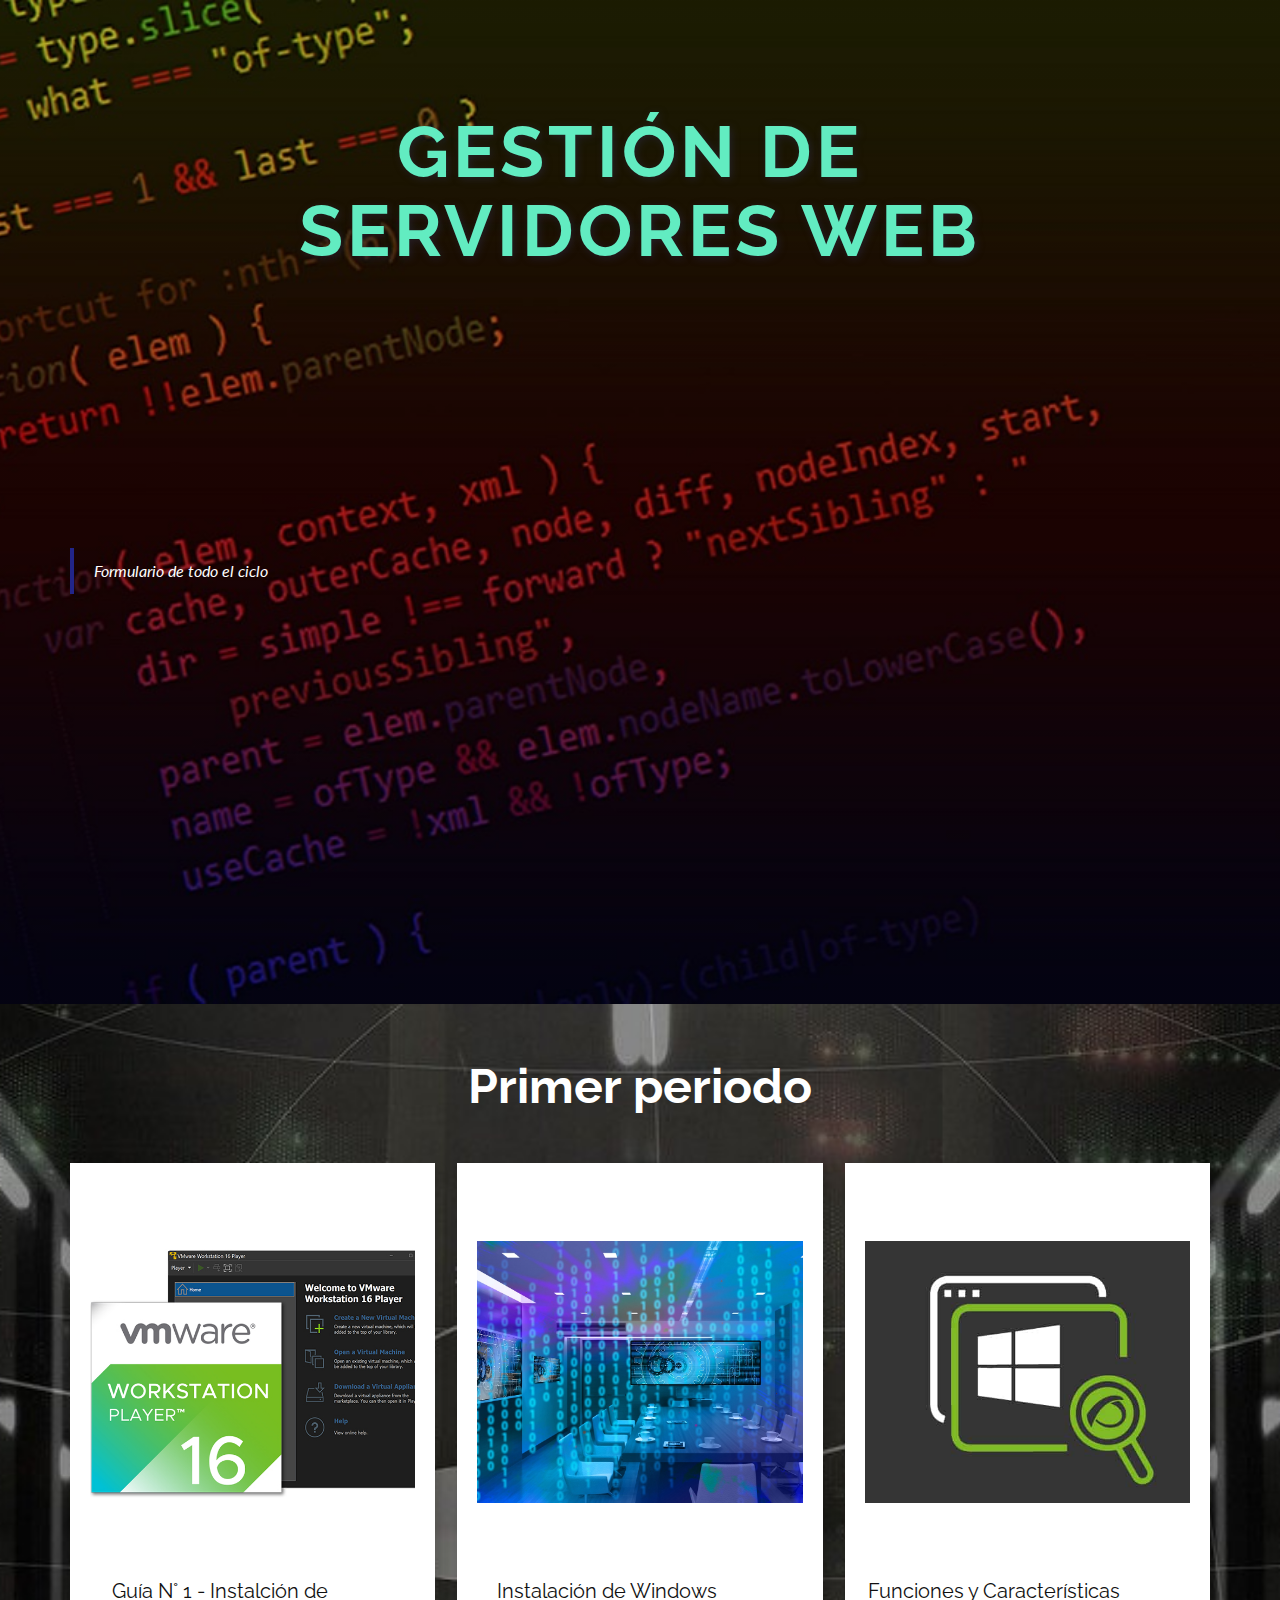
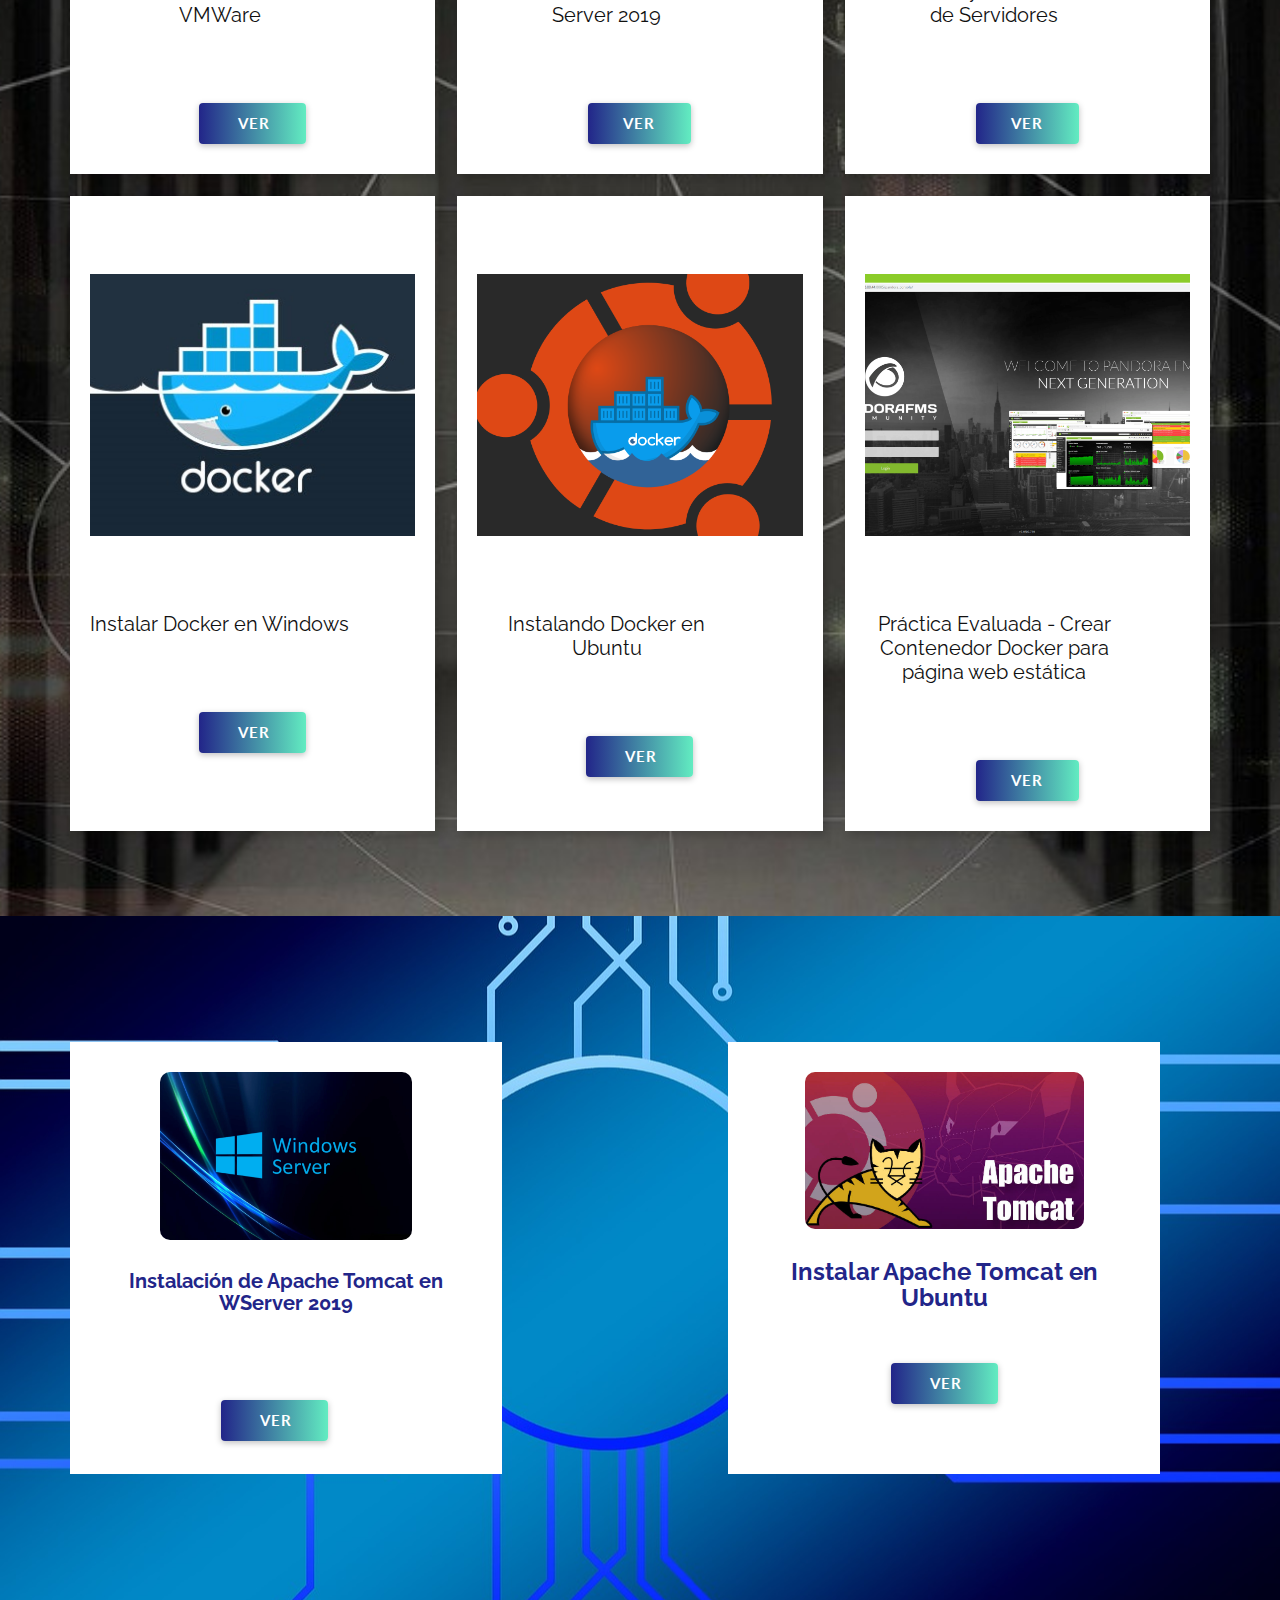
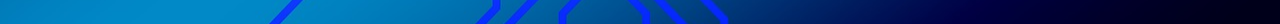
<file: portafolio - copia/index.html>
<!DOCTYPE html>
<html style="font-size: 16px;" lang="es"><head>
    <meta name="viewport" content="width=device-width, initial-scale=1.0">
    <meta charset="utf-8">
    <meta name="keywords" content="​digital agency, ​Crafting Effective UI/UX Design, Prototype a digital product idea, Our Features &amp;amp; Services., ​We Create Websites, ​We Create Digital, Web Design Trends, We build usable&nbsp;products., About Us">
    <meta name="description" content="">
    <title>Gestión de servidores web</title>
    <link rel="stylesheet" href="nicepage.css" media="screen">
<link rel="stylesheet" href="Gestión-de-servidores-web.css" media="screen">
    <script class="u-script" type="text/javascript" src="jquery.js" defer=""></script>
    <script class="u-script" type="text/javascript" src="nicepage.js" defer=""></script>
    <meta name="generator" content="Nicepage 4.19.3, nicepage.com">
    <link id="u-theme-google-font" rel="stylesheet" href="https://fonts.googleapis.com/css?family=Raleway:100,100i,200,200i,300,300i,400,400i,500,500i,600,600i,700,700i,800,800i,900,900i|Lato:100,100i,300,300i,400,400i,700,700i,900,900i">
    <link id="u-page-google-font" rel="stylesheet" href="https://fonts.googleapis.com/css?family=Raleway:100,100i,200,200i,300,300i,400,400i,500,500i,600,600i,700,700i,800,800i,900,900i|Raleway:100,100i,200,200i,300,300i,400,400i,500,500i,600,600i,700,700i,800,800i,900,900i">
    
    
    
    
    <script type="application/ld+json">{
		"@context": "http://schema.org",
		"@type": "Organization",
		"name": "miwebDocker"
}</script>
    <meta name="theme-color" content="#222589">
    <meta property="og:title" content="Gestión de servidores web">
    <meta property="og:type" content="website">
  </head>
  <body data-home-page="Gestión-de-servidores-web.html" data-home-page-title="Gestión de servidores web" class="u-body u-xl-mode" data-lang="es">
    <section class="u-align-center u-clearfix u-image u-shading u-section-1" id="carousel_27bf" data-image-width="1280" data-image-height="683">
      <div class="u-clearfix u-sheet u-sheet-1">
        <h1 class="u-text u-text-palette-4-base u-text-1">Gestión de&nbsp;<br>servidores web
        </h1>
        <blockquote class="u-text u-text-default u-text-2">Formulario de todo el ciclo<br>
        </blockquote>
      </div>
    </section>
    <section class="u-align-center u-clearfix u-gradient u-image u-section-2" id="carousel_66af" data-image-width="1280" data-image-height="720">
      <h2 class="u-text u-text-body-alt-color u-text-1">Primer periodo<br>
      </h2><!--blog--><!--blog_options_json--><!--{"type":"Recent","source":"","tags":"","count":""}--><!--/blog_options_json-->
      <div class="u-blog u-blog-1">
        <div class="u-repeater u-repeater-1"><!--blog_post-->
          <div class="u-align-center u-blog-post u-container-style u-repeater-item u-video-cover u-white u-repeater-item-1">
            <div class="u-container-layout u-similar-container u-container-layout-1">
              <a class="u-post-header-link" href="blog/enviar-5.html"><!--blog_post_image-->
                <img alt="" class="u-blog-control u-expanded-width u-image u-image-default u-image-1" src="images/tn-vmware-workstation-player-16.jpg" data-image-width="965" data-image-height="483"><!--/blog_post_image-->
              </a>
              <h4 class="u-text u-text-2"> Guía N° 1 - Instalción de VMWare</h4>
              <a href="https://drive.google.com/file/d/1WSTVq0B3O6v-ojDMlgG0JvDici_lLurL/view?usp=sharing" class="u-btn u-btn-round u-button-style u-gradient u-none u-radius-4 u-text-body-alt-color u-btn-1" target="_blank"> &nbsp;ver<br>
              </a>
            </div>
          </div><!--/blog_post--><!--blog_post-->
          <div class="u-align-center u-blog-post u-container-style u-repeater-item u-video-cover u-white u-repeater-item-2">
            <div class="u-container-layout u-similar-container u-container-layout-2">
              <a class="u-post-header-link" href="blog/enviar-4.html"><!--blog_post_image-->
                <img alt="" class="u-blog-control u-expanded-width u-image u-image-default u-image-2" src="images/0a54e62975120185c4b078c3c2307ecfa8a504a8a59b4addfc13bd8ba78fc77b7c277224813dd59c9f85623feebb9830046f086a47a2a2090d763c_1280.jpg" data-image-width="1280" data-image-height="853"><!--/blog_post_image-->
              </a>
              <h4 class="u-text u-text-3"> Instalación de Windows Server 2019</h4>
              <a href="https://drive.google.com/file/d/1Z4TWUDIgz4c__Gb5mf6Sw6ogHrtfqLYT/view?usp=sharing" class="u-btn u-btn-round u-button-style u-gradient u-none u-radius-4 u-text-body-alt-color u-btn-2" target="_blank">ver</a>
            </div>
          </div><!--/blog_post--><!--blog_post-->
          <div class="u-align-center u-blog-post u-container-style u-repeater-item u-video-cover u-white u-repeater-item-3">
            <div class="u-container-layout u-similar-container u-container-layout-3">
              <a class="u-post-header-link" href="blog/enviar-3.html"><!--blog_post_image-->
                <img alt="" class="u-blog-control u-expanded-width u-image u-image-default u-image-3" src="images/monitorizacion-de-windows-server-featured.jpg" data-image-width="750" data-image-height="409"><!--/blog_post_image-->
              </a>
              <h4 class="u-text u-text-4"> Funciones y Características de Servidores</h4>
              <a href="https://drive.google.com/file/d/1YWCViZ-dp2WslkIFtwKSH84XNqTZ8jtb/view?usp=sharing" class="u-btn u-btn-round u-button-style u-gradient u-none u-radius-4 u-text-body-alt-color u-btn-3" target="_blank">ver</a>
            </div>
          </div><!--/blog_post--><!--blog_post-->
          <div class="u-align-center u-blog-post u-container-style u-repeater-item u-video-cover u-white u-repeater-item-3">
            <div class="u-container-layout u-similar-container u-container-layout-3">
              <a class="u-post-header-link" href="blog/enviar-2.html"><!--blog_post_image-->
                <img alt="" class="u-blog-control u-expanded-width u-image u-image-default u-image-3" src="images/Docker.jpg" data-image-width="430" data-image-height="265"><!--/blog_post_image-->
              </a>
              <h4 class="u-text u-text-5"> Instalar Docker en Windows</h4>
              <a href="https://drive.google.com/drive/folders/17w0bPOU__iylQlf0Iewzo7t1RxJf2Q3t?usp=sharing" class="u-btn u-btn-round u-button-style u-gradient u-none u-radius-4 u-text-body-alt-color u-btn-4" target="_blank"> &nbsp;ver</a>
            </div>
          </div><!--/blog_post--><!--blog_post-->
          <div class="u-align-center u-blog-post u-container-style u-repeater-item u-video-cover u-white u-repeater-item-3">
            <div class="u-container-layout u-similar-container u-container-layout-3">
              <a class="u-post-header-link" href="blog/enviar-1.html"><!--blog_post_image-->
                <img alt="" class="u-blog-control u-expanded-width u-image u-image-default u-image-3" src="images/install-docker-on-ubuntu.png" data-image-width="920" data-image-height="460"><!--/blog_post_image-->
              </a>
              <h4 class="u-text u-text-6"> Instalando Docker en Ubuntu</h4>
              <a href="https://drive.google.com/drive/folders/1NAnEhGxm2P_7aInjg8tJtBwyXimdovTA?usp=sharing" class="u-btn u-btn-round u-button-style u-gradient u-none u-radius-4 u-text-body-alt-color u-btn-5" target="_blank"> &nbsp;ver</a>
            </div>
          </div><!--/blog_post--><!--blog_post-->
          <div class="u-align-center u-blog-post u-container-style u-repeater-item u-video-cover u-white u-repeater-item-3">
            <div class="u-container-layout u-similar-container u-container-layout-3">
              <a class="u-post-header-link" href="blog/enviar.html"><!--blog_post_image-->
                <img alt="" class="u-blog-control u-expanded-width u-image u-image-default u-image-3" src="images/Crear-contenedores-Docker-3.png" data-image-width="1920" data-image-height="1040"><!--/blog_post_image-->
              </a>
              <h4 class="u-text u-text-7"> Práctica Evaluada - Crear Contenedor Docker para página web estática</h4>
              <a href="https://drive.google.com/drive/folders/1Y0BRiEBQM8Wruj43lpGNNP3cv_exU7Bd?usp=sharing" class="u-btn u-btn-round u-button-style u-gradient u-none u-radius-4 u-text-body-alt-color u-btn-6" target="_blank">ver</a>
            </div>
          </div><!--/blog_post-->
        </div>
      </div><!--/blog-->
    </section>
    <section class="u-clearfix u-image u-section-3" id="sec-7ddf" data-image-width="1280" data-image-height="853">
      <div class="u-clearfix u-sheet u-sheet-1">
        <div class="u-container-style u-group u-preserve-proportions u-shape-rectangle u-white u-group-1">
          <div class="u-container-layout u-container-layout-1">
            <img class="u-image u-image-round u-radius-10 u-image-1" src="images/image-8.webp" alt="" data-image-width="1920" data-image-height="1280">
            <h2 class="u-align-center u-text u-text-default u-text-1"> Instalación de Apache Tomcat en WServer 2019 </h2>
            <a href="https://drive.google.com/drive/folders/1oUPTtyApGFukvk9Q7Fh3VMZeHocsK59Y?usp=sharing" class="u-btn u-btn-round u-button-style u-gradient u-none u-radius-4 u-text-body-alt-color u-btn-1" target="_blank"> &nbsp;ver</a>
          </div>
        </div>
        <div class="u-container-style u-group u-preserve-proportions u-shape-rectangle u-white u-group-2">
          <div class="u-container-layout u-valign-top u-container-layout-2">
            <img class="u-image u-image-round u-radius-10 u-image-2" src="images/como-instalar-tomcat-en-ubuntu-20-04-lts.jpg" alt="" data-image-width="880" data-image-height="495">
            <h2 class="u-align-center u-text u-text-2"> Instalar Apache Tomcat en Ubuntu</h2>
            <a href="https://drive.google.com/drive/folders/1eTIt3AI-w5DiGVnu2iLofCOZRSJZBucj?usp=sharing" class="u-btn u-btn-round u-button-style u-gradient u-none u-radius-4 u-text-body-alt-color u-btn-2" target="_blank"> &nbsp;ver</a>
          </div>
        </div>
      </div>
    </section>
    
    
    

  
</body></html>
</file>
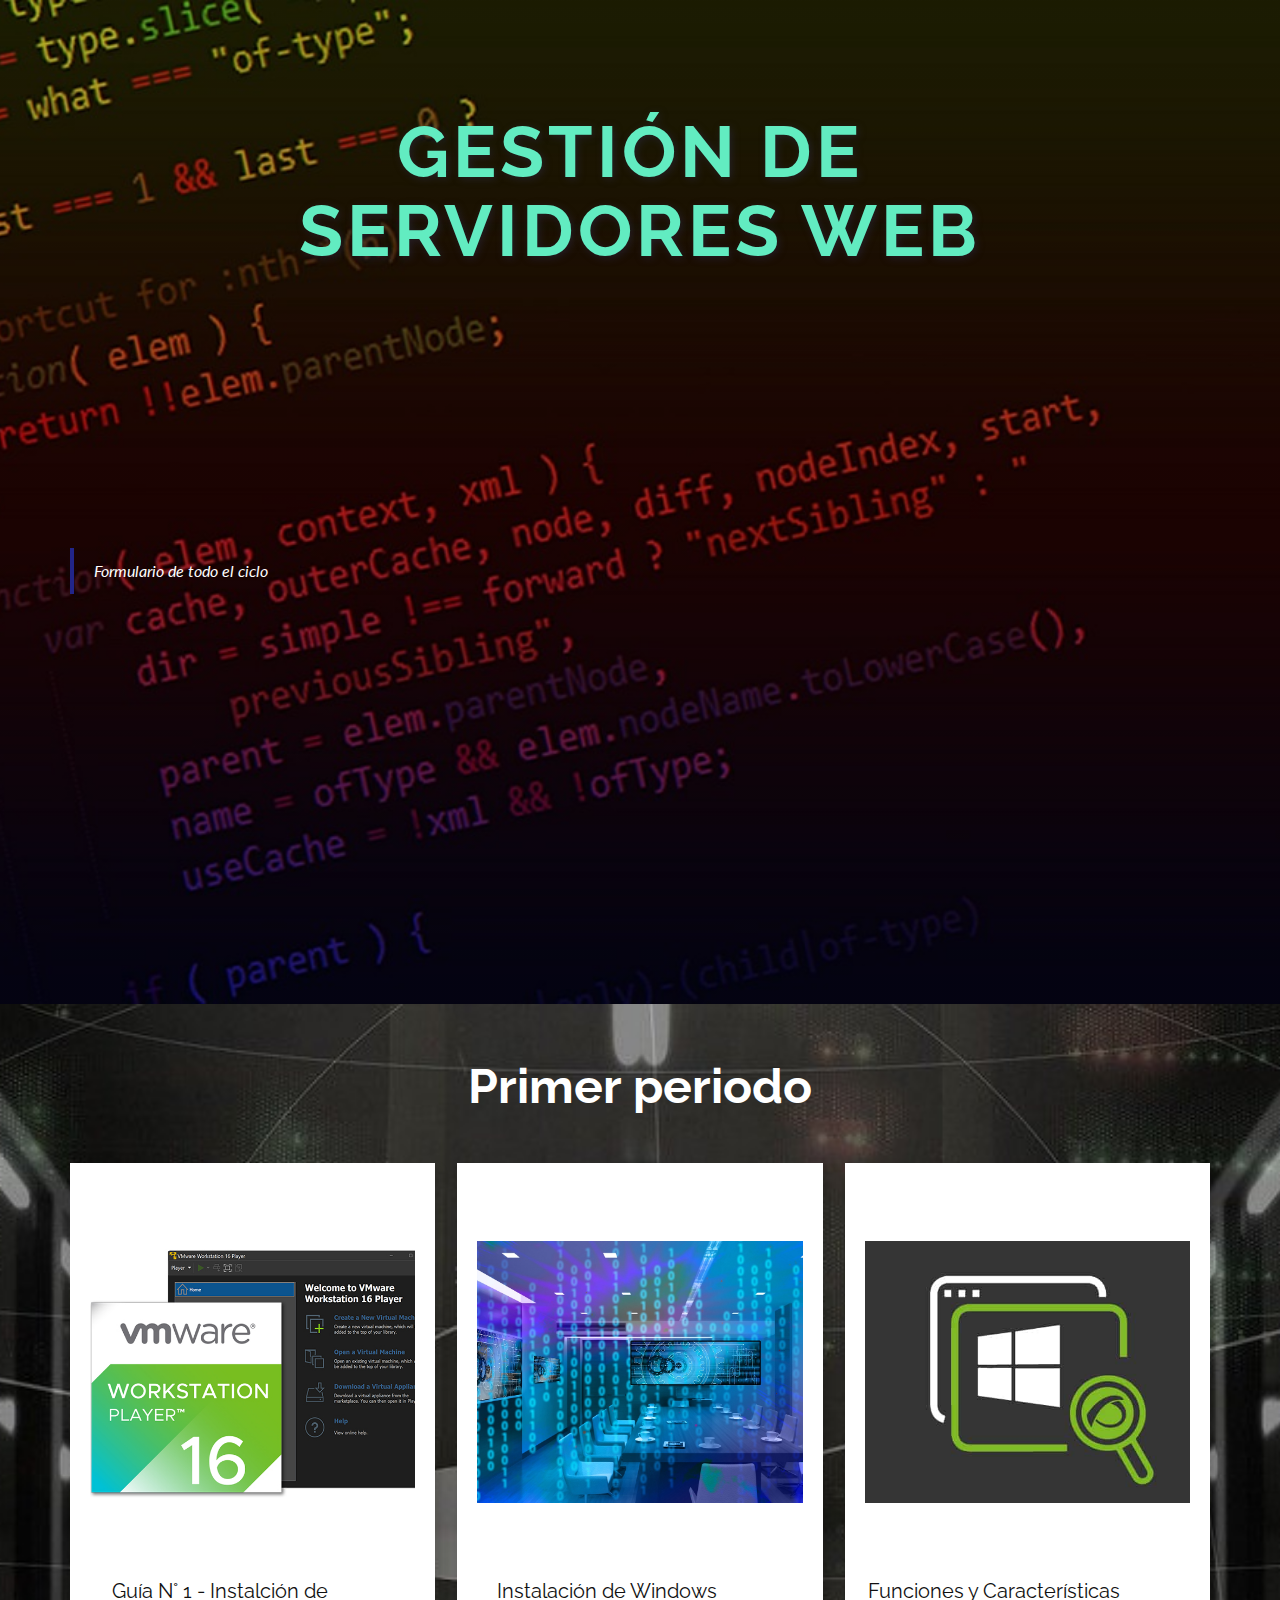
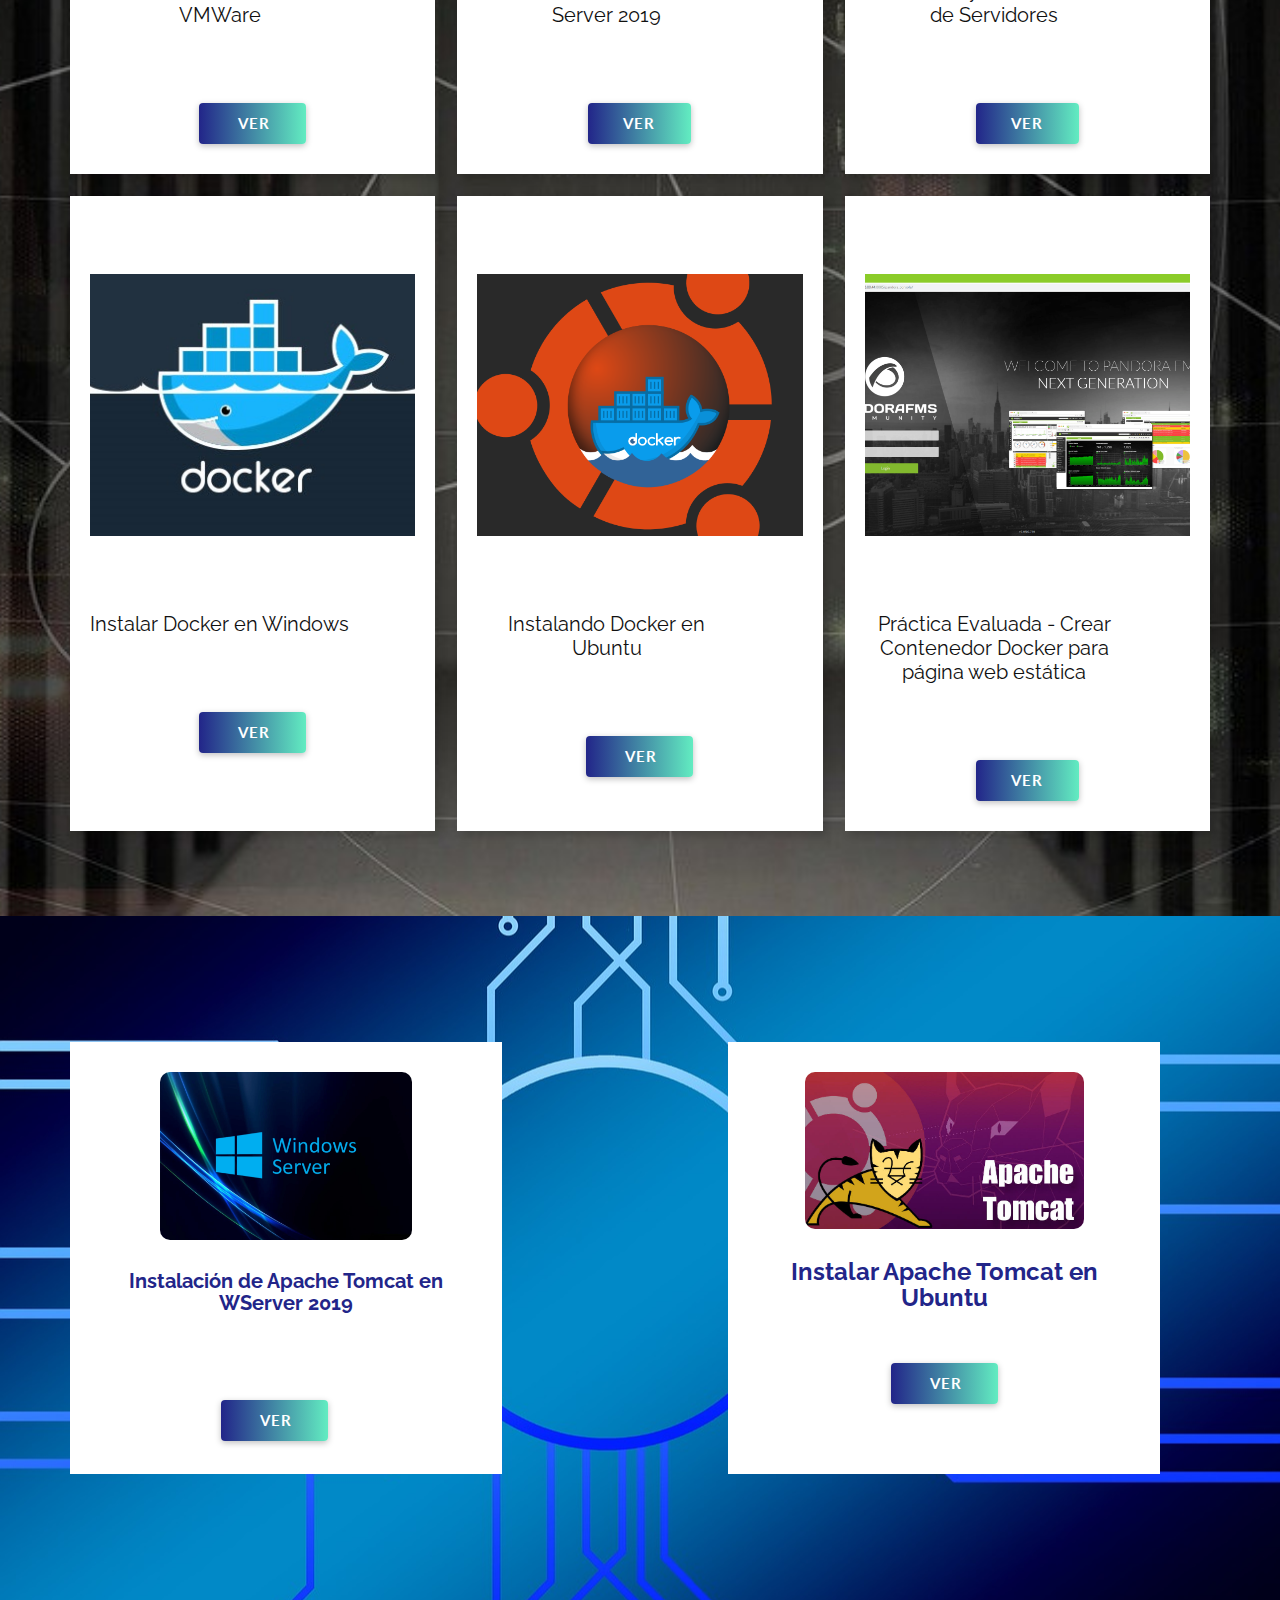
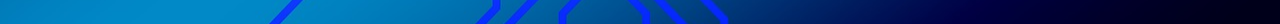
<file: portafolio - copia/Gestión-de-servidores-web.html>
<!DOCTYPE html>
<html style="font-size: 16px;" lang="es"><head>
    <meta name="viewport" content="width=device-width, initial-scale=1.0">
    <meta charset="utf-8">
    <meta name="keywords" content="​digital agency, ​Crafting Effective UI/UX Design, Prototype a digital product idea, Our Features &amp;amp; Services., ​We Create Websites, ​We Create Digital, Web Design Trends, We build usable&nbsp;products., About Us">
    <meta name="description" content="">
    <title>Gestión de servidores web</title>
    <link rel="stylesheet" href="nicepage.css" media="screen">
<link rel="stylesheet" href="Gestión-de-servidores-web.css" media="screen">
    <script class="u-script" type="text/javascript" src="jquery.js" defer=""></script>
    <script class="u-script" type="text/javascript" src="nicepage.js" defer=""></script>
    <meta name="generator" content="Nicepage 4.19.3, nicepage.com">
    <link id="u-theme-google-font" rel="stylesheet" href="https://fonts.googleapis.com/css?family=Raleway:100,100i,200,200i,300,300i,400,400i,500,500i,600,600i,700,700i,800,800i,900,900i|Lato:100,100i,300,300i,400,400i,700,700i,900,900i">
    <link id="u-page-google-font" rel="stylesheet" href="https://fonts.googleapis.com/css?family=Raleway:100,100i,200,200i,300,300i,400,400i,500,500i,600,600i,700,700i,800,800i,900,900i|Raleway:100,100i,200,200i,300,300i,400,400i,500,500i,600,600i,700,700i,800,800i,900,900i">
    
    
    
    
    <script type="application/ld+json">{
		"@context": "http://schema.org",
		"@type": "Organization",
		"name": "miwebDocker"
}</script>
    <meta name="theme-color" content="#222589">
    <meta property="og:title" content="Gestión de servidores web">
    <meta property="og:type" content="website">
  </head>
  <body class="u-body u-xl-mode" data-lang="es">
    <section class="u-align-center u-clearfix u-image u-shading u-section-1" id="carousel_27bf" data-image-width="1280" data-image-height="683">
      <div class="u-clearfix u-sheet u-sheet-1">
        <h1 class="u-text u-text-palette-4-base u-text-1">Gestión de&nbsp;<br>servidores web
        </h1>
        <blockquote class="u-text u-text-default u-text-2">Formulario de todo el ciclo<br>
        </blockquote>
      </div>
    </section>
    <section class="u-align-center u-clearfix u-gradient u-image u-section-2" id="carousel_66af" data-image-width="1280" data-image-height="720">
      <h2 class="u-text u-text-body-alt-color u-text-1">Primer periodo<br>
      </h2><!--blog--><!--blog_options_json--><!--{"type":"Recent","source":"","tags":"","count":""}--><!--/blog_options_json-->
      <div class="u-blog u-blog-1">
        <div class="u-repeater u-repeater-1"><!--blog_post-->
          <div class="u-align-center u-blog-post u-container-style u-repeater-item u-video-cover u-white u-repeater-item-1">
            <div class="u-container-layout u-similar-container u-container-layout-1">
              <a class="u-post-header-link" href="blog/enviar-5.html"><!--blog_post_image-->
                <img alt="" class="u-blog-control u-expanded-width u-image u-image-default u-image-1" src="images/tn-vmware-workstation-player-16.jpg" data-image-width="965" data-image-height="483"><!--/blog_post_image-->
              </a>
              <h4 class="u-text u-text-2"> Guía N° 1 - Instalción de VMWare</h4>
              <a href="https://drive.google.com/file/d/1WSTVq0B3O6v-ojDMlgG0JvDici_lLurL/view?usp=sharing" class="u-btn u-btn-round u-button-style u-gradient u-none u-radius-4 u-text-body-alt-color u-btn-1" target="_blank"> &nbsp;ver<br>
              </a>
            </div>
          </div><!--/blog_post--><!--blog_post-->
          <div class="u-align-center u-blog-post u-container-style u-repeater-item u-video-cover u-white u-repeater-item-2">
            <div class="u-container-layout u-similar-container u-container-layout-2">
              <a class="u-post-header-link" href="blog/enviar-4.html"><!--blog_post_image-->
                <img alt="" class="u-blog-control u-expanded-width u-image u-image-default u-image-2" src="images/0a54e62975120185c4b078c3c2307ecfa8a504a8a59b4addfc13bd8ba78fc77b7c277224813dd59c9f85623feebb9830046f086a47a2a2090d763c_1280.jpg" data-image-width="1280" data-image-height="853"><!--/blog_post_image-->
              </a>
              <h4 class="u-text u-text-3"> Instalación de Windows Server 2019</h4>
              <a href="https://drive.google.com/file/d/1Z4TWUDIgz4c__Gb5mf6Sw6ogHrtfqLYT/view?usp=sharing" class="u-btn u-btn-round u-button-style u-gradient u-none u-radius-4 u-text-body-alt-color u-btn-2" target="_blank">ver</a>
            </div>
          </div><!--/blog_post--><!--blog_post-->
          <div class="u-align-center u-blog-post u-container-style u-repeater-item u-video-cover u-white u-repeater-item-3">
            <div class="u-container-layout u-similar-container u-container-layout-3">
              <a class="u-post-header-link" href="blog/enviar-3.html"><!--blog_post_image-->
                <img alt="" class="u-blog-control u-expanded-width u-image u-image-default u-image-3" src="images/monitorizacion-de-windows-server-featured.jpg" data-image-width="750" data-image-height="409"><!--/blog_post_image-->
              </a>
              <h4 class="u-text u-text-4"> Funciones y Características de Servidores</h4>
              <a href="https://drive.google.com/file/d/1YWCViZ-dp2WslkIFtwKSH84XNqTZ8jtb/view?usp=sharing" class="u-btn u-btn-round u-button-style u-gradient u-none u-radius-4 u-text-body-alt-color u-btn-3" target="_blank">ver</a>
            </div>
          </div><!--/blog_post--><!--blog_post-->
          <div class="u-align-center u-blog-post u-container-style u-repeater-item u-video-cover u-white u-repeater-item-3">
            <div class="u-container-layout u-similar-container u-container-layout-3">
              <a class="u-post-header-link" href="blog/enviar-2.html"><!--blog_post_image-->
                <img alt="" class="u-blog-control u-expanded-width u-image u-image-default u-image-3" src="images/Docker.jpg" data-image-width="430" data-image-height="265"><!--/blog_post_image-->
              </a>
              <h4 class="u-text u-text-5"> Instalar Docker en Windows</h4>
              <a href="https://drive.google.com/drive/folders/17w0bPOU__iylQlf0Iewzo7t1RxJf2Q3t?usp=sharing" class="u-btn u-btn-round u-button-style u-gradient u-none u-radius-4 u-text-body-alt-color u-btn-4" target="_blank"> &nbsp;ver</a>
            </div>
          </div><!--/blog_post--><!--blog_post-->
          <div class="u-align-center u-blog-post u-container-style u-repeater-item u-video-cover u-white u-repeater-item-3">
            <div class="u-container-layout u-similar-container u-container-layout-3">
              <a class="u-post-header-link" href="blog/enviar-1.html"><!--blog_post_image-->
                <img alt="" class="u-blog-control u-expanded-width u-image u-image-default u-image-3" src="images/install-docker-on-ubuntu.png" data-image-width="920" data-image-height="460"><!--/blog_post_image-->
              </a>
              <h4 class="u-text u-text-6"> Instalando Docker en Ubuntu</h4>
              <a href="https://drive.google.com/drive/folders/1NAnEhGxm2P_7aInjg8tJtBwyXimdovTA?usp=sharing" class="u-btn u-btn-round u-button-style u-gradient u-none u-radius-4 u-text-body-alt-color u-btn-5" target="_blank"> &nbsp;ver</a>
            </div>
          </div><!--/blog_post--><!--blog_post-->
          <div class="u-align-center u-blog-post u-container-style u-repeater-item u-video-cover u-white u-repeater-item-3">
            <div class="u-container-layout u-similar-container u-container-layout-3">
              <a class="u-post-header-link" href="blog/enviar.html"><!--blog_post_image-->
                <img alt="" class="u-blog-control u-expanded-width u-image u-image-default u-image-3" src="images/Crear-contenedores-Docker-3.png" data-image-width="1920" data-image-height="1040"><!--/blog_post_image-->
              </a>
              <h4 class="u-text u-text-7"> Práctica Evaluada - Crear Contenedor Docker para página web estática</h4>
              <a href="https://drive.google.com/drive/folders/1Y0BRiEBQM8Wruj43lpGNNP3cv_exU7Bd?usp=sharing" class="u-btn u-btn-round u-button-style u-gradient u-none u-radius-4 u-text-body-alt-color u-btn-6" target="_blank">ver</a>
            </div>
          </div><!--/blog_post-->
        </div>
      </div><!--/blog-->
    </section>
    <section class="u-clearfix u-image u-section-3" id="sec-7ddf" data-image-width="1280" data-image-height="853">
      <div class="u-clearfix u-sheet u-sheet-1">
        <div class="u-container-style u-group u-preserve-proportions u-shape-rectangle u-white u-group-1">
          <div class="u-container-layout u-container-layout-1">
            <img class="u-image u-image-round u-radius-10 u-image-1" src="images/image-8.webp" alt="" data-image-width="1920" data-image-height="1280">
            <h2 class="u-align-center u-text u-text-default u-text-1"> Instalación de Apache Tomcat en WServer 2019 </h2>
            <a href="https://drive.google.com/drive/folders/1oUPTtyApGFukvk9Q7Fh3VMZeHocsK59Y?usp=sharing" class="u-btn u-btn-round u-button-style u-gradient u-none u-radius-4 u-text-body-alt-color u-btn-1" target="_blank"> &nbsp;ver</a>
          </div>
        </div>
        <div class="u-container-style u-group u-preserve-proportions u-shape-rectangle u-white u-group-2">
          <div class="u-container-layout u-valign-top u-container-layout-2">
            <img class="u-image u-image-round u-radius-10 u-image-2" src="images/como-instalar-tomcat-en-ubuntu-20-04-lts.jpg" alt="" data-image-width="880" data-image-height="495">
            <h2 class="u-align-center u-text u-text-2"> Instalar Apache Tomcat en Ubuntu</h2>
            <a href="https://drive.google.com/drive/folders/1eTIt3AI-w5DiGVnu2iLofCOZRSJZBucj?usp=sharing" class="u-btn u-btn-round u-button-style u-gradient u-none u-radius-4 u-text-body-alt-color u-btn-2" target="_blank"> &nbsp;ver</a>
          </div>
        </div>
      </div>
    </section>
    
    
    
    
  
</body></html>
</file>
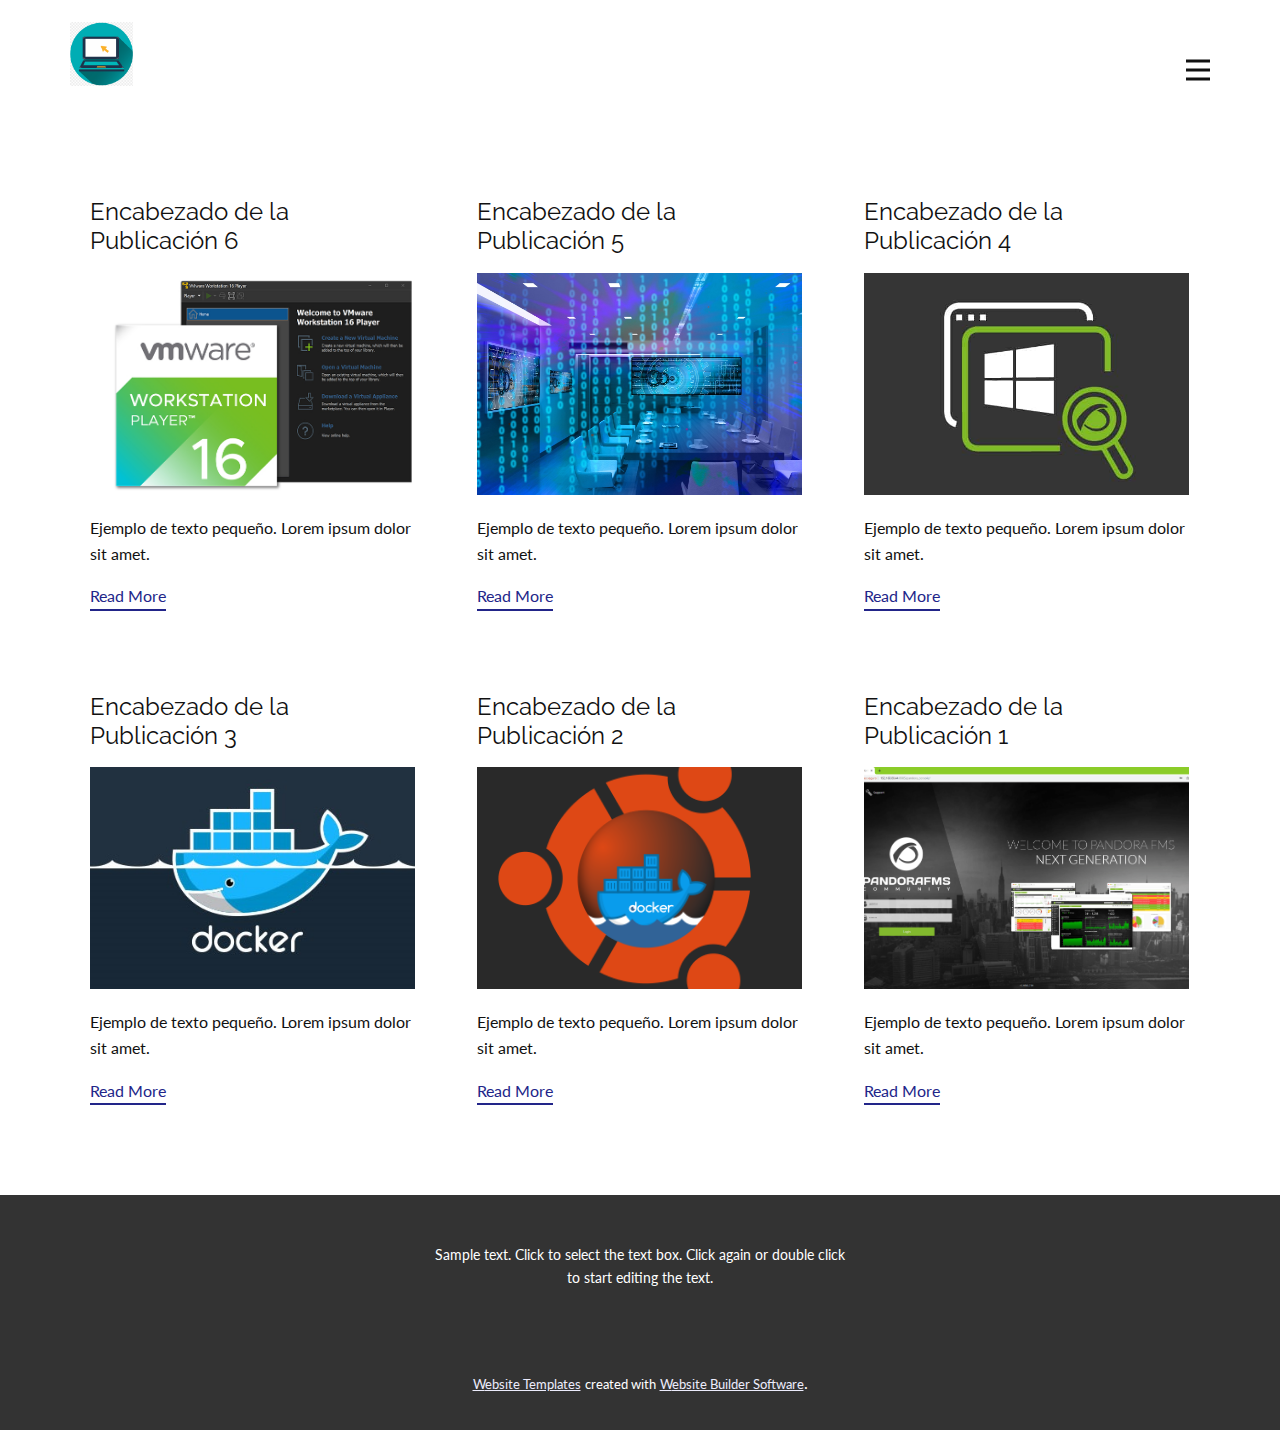
<file: portafolio - copia/blog/blog.html>
<html style="font-size: 16px;" lang="es"><head>
    <meta name="viewport" content="width=device-width, initial-scale=1.0">
    <meta charset="utf-8">
    <meta name="keywords" content="">
    <meta name="description" content="">
    <title>Blog Template</title>
    <link rel="stylesheet" href="../nicepage.css" media="screen">
<link rel="stylesheet" href="../Blog-Template.css" media="screen">
    <script class="u-script" type="text/javascript" src="../jquery.js" defer=""></script>
    <script class="u-script" type="text/javascript" src="../nicepage.js" defer=""></script>
    <meta name="generator" content="Nicepage 4.19.3, nicepage.com">
    <link id="u-theme-google-font" rel="stylesheet" href="https://fonts.googleapis.com/css?family=Raleway:100,100i,200,200i,300,300i,400,400i,500,500i,600,600i,700,700i,800,800i,900,900i|Lato:100,100i,300,300i,400,400i,700,700i,900,900i">
    
    
    <script type="application/ld+json">{
		"@context": "http://schema.org",
		"@type": "Organization",
		"name": "miwebDocker",
		"logo": "images/logo.png"
}</script>
    <meta name="theme-color" content="#222589">
  </head>
  <body class="u-body u-xl-mode" data-lang="es"><header class="u-clearfix u-header u-header" id="sec-3385"><div class="u-clearfix u-sheet u-valign-middle u-sheet-1">
        <a href="https://nicepage.com" class="u-image u-logo u-image-1" data-image-width="840" data-image-height="859">
          <img src="../images/logo.png" class="u-logo-image u-logo-image-1">
        </a>
        <nav class="u-menu u-menu-hamburger u-offcanvas u-menu-1" data-responsive-from="XL">
          <div class="menu-collapse" style="font-size: 1rem; letter-spacing: 0px; font-weight: 700;">
            <a class="u-button-style u-custom-border u-custom-border-color u-custom-borders u-custom-left-right-menu-spacing u-custom-padding-bottom u-custom-text-color u-custom-top-bottom-menu-spacing u-nav-link u-text-active-palette-1-base u-text-hover-palette-2-base" href="#">
              <svg class="u-svg-link" viewBox="0 0 24 24"><use xmlns:xlink="http://www.w3.org/1999/xlink" xlink:href="#menu-hamburger"></use></svg>
              <svg class="u-svg-content" version="1.1" id="menu-hamburger" viewBox="0 0 16 16" x="0px" y="0px" xmlns:xlink="http://www.w3.org/1999/xlink" xmlns="http://www.w3.org/2000/svg"><g><rect y="1" width="16" height="2"></rect><rect y="7" width="16" height="2"></rect><rect y="13" width="16" height="2"></rect>
</g></svg>
            </a>
          </div>
          <div class="u-nav-container">
            <ul class="u-nav u-spacing-20 u-unstyled u-nav-1"><li class="u-nav-item"><a class="u-button-style u-nav-link u-text-active-palette-1-base u-text-grey-90 u-text-hover-palette-2-base" href="../Gestión-de-servidores-web.html" style="padding: 10px;">Gestión de servidores web</a>
</li></ul>
          </div>
          <div class="u-nav-container-collapse">
            <div class="u-black u-container-style u-inner-container-layout u-opacity u-opacity-95 u-sidenav">
              <div class="u-inner-container-layout u-sidenav-overflow">
                <div class="u-menu-close"></div>
                <ul class="u-align-center u-nav u-popupmenu-items u-unstyled u-nav-2"><li class="u-nav-item"><a class="u-button-style u-nav-link" href="../Gestión-de-servidores-web.html">Gestión de servidores web</a>
</li></ul>
              </div>
            </div>
            <div class="u-black u-menu-overlay u-opacity u-opacity-70"></div>
          </div>
        </nav>
      </div></header>
    <section class="u-clearfix u-section-1" id="sec-04bf">
      <div class="u-clearfix u-sheet u-valign-middle u-sheet-1"><!--blog--><!--blog_options_json--><!--{"type":"Recent","source":"","tags":"","count":""}--><!--/blog_options_json-->
        <div class="u-blog u-expanded-width u-repeater u-repeater-1"><!--blog_post-->
          <div class="u-blog-post u-container-style u-repeater-item u-white u-repeater-item-1">
            <div class="u-container-layout u-similar-container u-valign-top u-container-layout-1"><!--blog_post_header-->
              <h4 class="u-blog-control u-text u-text-1">
                <a class="u-post-header-link" href="../blog/enviar-5.html">Encabezado de la Publicación 6</a>
              </h4><!--/blog_post_header--><!--blog_post_image-->
              <a class="u-post-header-link" href="../blog/enviar-5.html"><img alt="" class="u-blog-control u-expanded-width u-image u-image-default u-image-1" src="../images/tn-vmware-workstation-player-16.jpg"></a><!--/blog_post_image--><!--blog_post_content-->
              <div class="u-blog-control u-post-content u-text u-text-2 fr-view">Ejemplo de texto pequeño. Lorem ipsum dolor sit amet.</div><!--/blog_post_content--><!--blog_post_readmore-->
              <a href="../blog/enviar-5.html" class="u-blog-control u-border-2 u-border-palette-1-base u-btn u-btn-rectangle u-button-style u-none u-btn-1"><!--blog_post_readmore_content--><!--options_json--><!--{"content":"Read More","defaultValue":"Lee mas"}--><!--/options_json-->Read More<!--/blog_post_readmore_content--></a><!--/blog_post_readmore-->
            </div>
          </div><div class="u-blog-post u-container-style u-repeater-item u-video-cover u-white">
            <div class="u-container-layout u-similar-container u-valign-top u-container-layout-2"><!--blog_post_header-->
              <h4 class="u-blog-control u-text u-text-3">
                <a class="u-post-header-link" href="../blog/enviar-4.html">Encabezado de la Publicación 5</a>
              </h4><!--/blog_post_header--><!--blog_post_image-->
              <a class="u-post-header-link" href="../blog/enviar-4.html"><img alt="" class="u-blog-control u-expanded-width u-image u-image-default u-image-2" src="../images/0a54e62975120185c4b078c3c2307ecfa8a504a8a59b4addfc13bd8ba78fc77b7c277224813dd59c9f85623feebb9830046f086a47a2a2090d763c_1280.jpg"></a><!--/blog_post_image--><!--blog_post_content-->
              <div class="u-blog-control u-post-content u-text u-text-4 fr-view">Ejemplo de texto pequeño. Lorem ipsum dolor sit amet.</div><!--/blog_post_content--><!--blog_post_readmore-->
              <a href="../blog/enviar-4.html" class="u-blog-control u-border-2 u-border-palette-1-base u-btn u-btn-rectangle u-button-style u-none u-btn-2"><!--blog_post_readmore_content--><!--options_json--><!--{"content":"Read More","defaultValue":"Lee mas"}--><!--/options_json-->Read More<!--/blog_post_readmore_content--></a><!--/blog_post_readmore-->
            </div>
          </div><div class="u-blog-post u-container-style u-repeater-item u-video-cover u-white">
            <div class="u-container-layout u-similar-container u-valign-top u-container-layout-3"><!--blog_post_header-->
              <h4 class="u-blog-control u-text u-text-5">
                <a class="u-post-header-link" href="../blog/enviar-3.html">Encabezado de la Publicación 4</a>
              </h4><!--/blog_post_header--><!--blog_post_image-->
              <a class="u-post-header-link" href="../blog/enviar-3.html"><img alt="" class="u-blog-control u-expanded-width u-image u-image-default u-image-3" src="../images/monitorizacion-de-windows-server-featured.jpg"></a><!--/blog_post_image--><!--blog_post_content-->
              <div class="u-blog-control u-post-content u-text u-text-6 fr-view">Ejemplo de texto pequeño. Lorem ipsum dolor sit amet.</div><!--/blog_post_content--><!--blog_post_readmore-->
              <a href="../blog/enviar-3.html" class="u-blog-control u-border-2 u-border-palette-1-base u-btn u-btn-rectangle u-button-style u-none u-btn-3"><!--blog_post_readmore_content--><!--options_json--><!--{"content":"Read More","defaultValue":"Lee mas"}--><!--/options_json-->Read More<!--/blog_post_readmore_content--></a><!--/blog_post_readmore-->
            </div>
          </div><div class="u-blog-post u-container-style u-repeater-item u-white u-repeater-item-1">
            <div class="u-container-layout u-similar-container u-valign-top u-container-layout-1"><!--blog_post_header-->
              <h4 class="u-blog-control u-text u-text-1">
                <a class="u-post-header-link" href="../blog/enviar-2.html">Encabezado de la Publicación 3</a>
              </h4><!--/blog_post_header--><!--blog_post_image-->
              <a class="u-post-header-link" href="../blog/enviar-2.html"><img alt="" class="u-blog-control u-expanded-width u-image u-image-default u-image-1" src="../images/Docker.jpg"></a><!--/blog_post_image--><!--blog_post_content-->
              <div class="u-blog-control u-post-content u-text u-text-2 fr-view">Ejemplo de texto pequeño. Lorem ipsum dolor sit amet.</div><!--/blog_post_content--><!--blog_post_readmore-->
              <a href="../blog/enviar-2.html" class="u-blog-control u-border-2 u-border-palette-1-base u-btn u-btn-rectangle u-button-style u-none u-btn-1"><!--blog_post_readmore_content--><!--options_json--><!--{"content":"Read More","defaultValue":"Lee mas"}--><!--/options_json-->Read More<!--/blog_post_readmore_content--></a><!--/blog_post_readmore-->
            </div>
          </div><div class="u-blog-post u-container-style u-repeater-item u-video-cover u-white">
            <div class="u-container-layout u-similar-container u-valign-top u-container-layout-2"><!--blog_post_header-->
              <h4 class="u-blog-control u-text u-text-3">
                <a class="u-post-header-link" href="../blog/enviar-1.html">Encabezado de la Publicación 2</a>
              </h4><!--/blog_post_header--><!--blog_post_image-->
              <a class="u-post-header-link" href="../blog/enviar-1.html"><img alt="" class="u-blog-control u-expanded-width u-image u-image-default u-image-2" src="../images/install-docker-on-ubuntu.png"></a><!--/blog_post_image--><!--blog_post_content-->
              <div class="u-blog-control u-post-content u-text u-text-4 fr-view">Ejemplo de texto pequeño. Lorem ipsum dolor sit amet.</div><!--/blog_post_content--><!--blog_post_readmore-->
              <a href="../blog/enviar-1.html" class="u-blog-control u-border-2 u-border-palette-1-base u-btn u-btn-rectangle u-button-style u-none u-btn-2"><!--blog_post_readmore_content--><!--options_json--><!--{"content":"Read More","defaultValue":"Lee mas"}--><!--/options_json-->Read More<!--/blog_post_readmore_content--></a><!--/blog_post_readmore-->
            </div>
          </div><div class="u-blog-post u-container-style u-repeater-item u-video-cover u-white">
            <div class="u-container-layout u-similar-container u-valign-top u-container-layout-3"><!--blog_post_header-->
              <h4 class="u-blog-control u-text u-text-5">
                <a class="u-post-header-link" href="../blog/enviar.html">Encabezado de la Publicación 1</a>
              </h4><!--/blog_post_header--><!--blog_post_image-->
              <a class="u-post-header-link" href="../blog/enviar.html"><img alt="" class="u-blog-control u-expanded-width u-image u-image-default u-image-3" src="../images/Crear-contenedores-Docker-3.png"></a><!--/blog_post_image--><!--blog_post_content-->
              <div class="u-blog-control u-post-content u-text u-text-6 fr-view">Ejemplo de texto pequeño. Lorem ipsum dolor sit amet.</div><!--/blog_post_content--><!--blog_post_readmore-->
              <a href="../blog/enviar.html" class="u-blog-control u-border-2 u-border-palette-1-base u-btn u-btn-rectangle u-button-style u-none u-btn-3"><!--blog_post_readmore_content--><!--options_json--><!--{"content":"Read More","defaultValue":"Lee mas"}--><!--/options_json-->Read More<!--/blog_post_readmore_content--></a><!--/blog_post_readmore-->
            </div>
          </div><!--/blog_post--><!--blog_post-->
          <!--/blog_post--><!--blog_post-->
          <!--/blog_post-->
        </div><!--/blog-->
      </div>
    </section>
    
    
    <footer class="u-align-center u-clearfix u-footer u-grey-80 u-footer" id="sec-d120"><div class="u-clearfix u-sheet u-sheet-1">
        <p class="u-small-text u-text u-text-variant u-text-1">Sample text. Click to select the text box. Click again or double click to start editing the text.</p>
      </div></footer>
    <section class="u-backlink u-clearfix u-grey-80">
      <a class="u-link" href="https://nicepage.com/website-templates" target="_blank">
        <span>Website Templates</span>
      </a>
      <p class="u-text">
        <span>created with</span>
      </p>
      <a class="u-link" href="" target="_blank">
        <span>Website Builder Software</span>
      </a>. 
    </section>
  
</body></html>
</file>
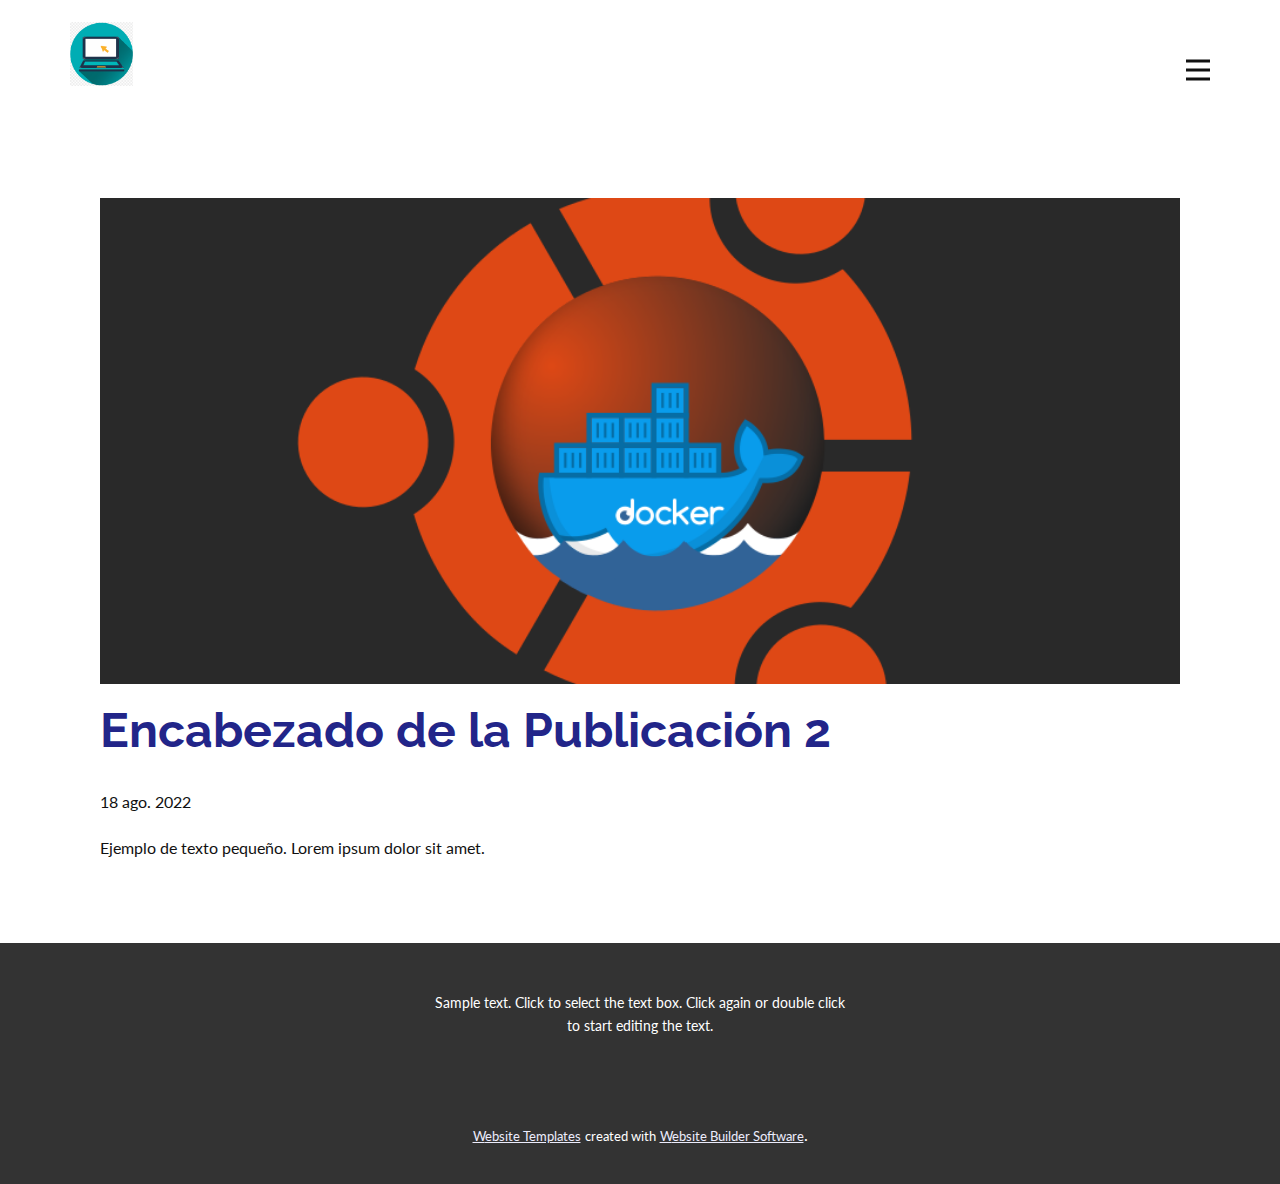
<file: portafolio - copia/blog/enviar-1.html>
<!doctype html>
<html style="font-size: 16px;" lang="es"><head>
    <meta name="viewport" content="width=device-width, initial-scale=1.0">
    <meta charset="utf-8">
    <meta name="keywords" content="Encabezado de la Publicación 1">
    <meta name="description" content="">
    <title>Encabezado de la Publicación 2</title>
    <link rel="stylesheet" href="../nicepage.css" media="screen">
<link rel="stylesheet" href="../Post-Template.css" media="screen">
    <script class="u-script" type="text/javascript" src="../jquery.js" defer=""></script>
    <script class="u-script" type="text/javascript" src="../nicepage.js" defer=""></script>
    <meta name="generator" content="Nicepage 4.19.3, nicepage.com">
    <link id="u-theme-google-font" rel="stylesheet" href="https://fonts.googleapis.com/css?family=Raleway:100,100i,200,200i,300,300i,400,400i,500,500i,600,600i,700,700i,800,800i,900,900i|Lato:100,100i,300,300i,400,400i,700,700i,900,900i">
    <link id="u-page-google-font" rel="stylesheet" href="https://fonts.googleapis.com/css?family=Raleway:100,100i,200,200i,300,300i,400,400i,500,500i,600,600i,700,700i,800,800i,900,900i">
    
    
    <script type="application/ld+json">{
		"@context": "http://schema.org",
		"@type": "Organization",
		"name": "miwebDocker",
		"logo": "images/logo.png"
}</script>
    <meta name="theme-color" content="#222589">
  </head>
  <body class="u-body u-xl-mode" data-lang="es"><header class="u-clearfix u-header u-header" id="sec-3385"><div class="u-clearfix u-sheet u-valign-middle u-sheet-1">
        <a href="https://nicepage.com" class="u-image u-logo u-image-1" data-image-width="840" data-image-height="859">
          <img src="../images/logo.png" class="u-logo-image u-logo-image-1">
        </a>
        <nav class="u-menu u-menu-hamburger u-offcanvas u-menu-1" data-responsive-from="XL">
          <div class="menu-collapse" style="font-size: 1rem; letter-spacing: 0px; font-weight: 700;">
            <a class="u-button-style u-custom-border u-custom-border-color u-custom-borders u-custom-left-right-menu-spacing u-custom-padding-bottom u-custom-text-color u-custom-top-bottom-menu-spacing u-nav-link u-text-active-palette-1-base u-text-hover-palette-2-base" href="#">
              <svg class="u-svg-link" viewBox="0 0 24 24"><use xmlns:xlink="http://www.w3.org/1999/xlink" xlink:href="#menu-hamburger"></use></svg>
              <svg class="u-svg-content" version="1.1" id="menu-hamburger" viewBox="0 0 16 16" x="0px" y="0px" xmlns:xlink="http://www.w3.org/1999/xlink" xmlns="http://www.w3.org/2000/svg"><g><rect y="1" width="16" height="2"></rect><rect y="7" width="16" height="2"></rect><rect y="13" width="16" height="2"></rect>
</g></svg>
            </a>
          </div>
          <div class="u-nav-container">
            <ul class="u-nav u-spacing-20 u-unstyled u-nav-1"><li class="u-nav-item"><a class="u-button-style u-nav-link u-text-active-palette-1-base u-text-grey-90 u-text-hover-palette-2-base" href="../Gestión-de-servidores-web.html" style="padding: 10px;">Gestión de servidores web</a>
</li></ul>
          </div>
          <div class="u-nav-container-collapse">
            <div class="u-black u-container-style u-inner-container-layout u-opacity u-opacity-95 u-sidenav">
              <div class="u-inner-container-layout u-sidenav-overflow">
                <div class="u-menu-close"></div>
                <ul class="u-align-center u-nav u-popupmenu-items u-unstyled u-nav-2"><li class="u-nav-item"><a class="u-button-style u-nav-link" href="../Gestión-de-servidores-web.html">Gestión de servidores web</a>
</li></ul>
              </div>
            </div>
            <div class="u-black u-menu-overlay u-opacity u-opacity-70"></div>
          </div>
        </nav>
      </div></header>
    <section class="u-align-center u-clearfix u-section-1" id="sec-cb02">
      <div class="u-clearfix u-sheet u-valign-middle-md u-valign-middle-sm u-valign-middle-xs u-sheet-1"><!--post_details--><!--post_details_options_json--><!--{"source":""}--><!--/post_details_options_json--><!--blog_post-->
        <div class="u-container-style u-expanded-width u-post-details u-post-details-1">
          <div class="u-container-layout u-valign-middle u-container-layout-1"><!--blog_post_image-->
            <img alt="" class="u-blog-control u-expanded-width u-image u-image-default u-image-1" src="../images/install-docker-on-ubuntu.png"><!--/blog_post_image--><!--blog_post_header-->
            <h2 class="u-blog-control u-text u-text-1">Encabezado de la Publicación 2</h2><!--/blog_post_header--><!--blog_post_metadata-->
            <div class="u-blog-control u-metadata u-metadata-1"><!--blog_post_metadata_date-->
              <span class="u-meta-date u-meta-icon">18 ago. 2022</span><!--/blog_post_metadata_date--><!--blog_post_metadata_category-->
              <!--/blog_post_metadata_category--><!--blog_post_metadata_comments-->
              <!--/blog_post_metadata_comments-->
            </div><!--/blog_post_metadata--><!--blog_post_content-->
            <div class="u-align-justify u-blog-control u-post-content u-text u-text-2 fr-view">
  Ejemplo de texto pequeño. Lorem ipsum dolor sit amet.
  </div><!--/blog_post_content-->
          </div>
        </div><!--/blog_post--><!--/post_details-->
      </div>
    </section>
    
    
    <footer class="u-align-center u-clearfix u-footer u-grey-80 u-footer" id="sec-d120"><div class="u-clearfix u-sheet u-sheet-1">
        <p class="u-small-text u-text u-text-variant u-text-1">Sample text. Click to select the text box. Click again or double click to start editing the text.</p>
      </div></footer>
    <section class="u-backlink u-clearfix u-grey-80">
      <a class="u-link" href="https://nicepage.com/website-templates" target="_blank">
        <span>Website Templates</span>
      </a>
      <p class="u-text">
        <span>created with</span>
      </p>
      <a class="u-link" href="" target="_blank">
        <span>Website Builder Software</span>
      </a>. 
    </section>
  
</body></html>
</file>
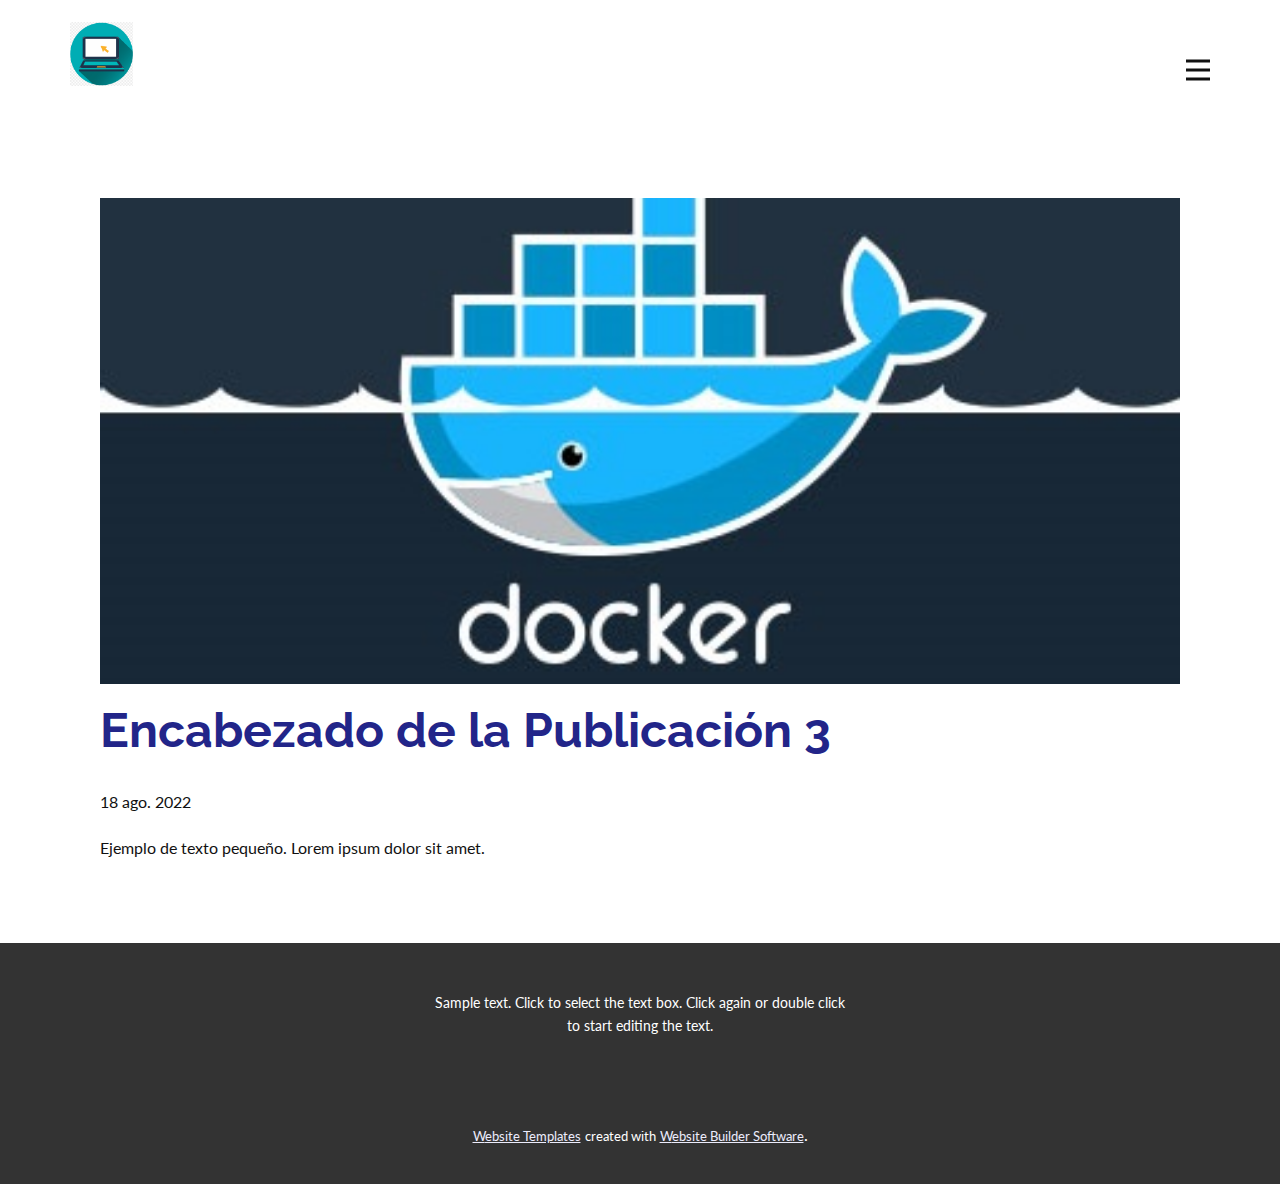
<file: portafolio - copia/blog/enviar-2.html>
<!doctype html>
<html style="font-size: 16px;" lang="es"><head>
    <meta name="viewport" content="width=device-width, initial-scale=1.0">
    <meta charset="utf-8">
    <meta name="keywords" content="Encabezado de la Publicación 1">
    <meta name="description" content="">
    <title>Encabezado de la Publicación 3</title>
    <link rel="stylesheet" href="../nicepage.css" media="screen">
<link rel="stylesheet" href="../Post-Template.css" media="screen">
    <script class="u-script" type="text/javascript" src="../jquery.js" defer=""></script>
    <script class="u-script" type="text/javascript" src="../nicepage.js" defer=""></script>
    <meta name="generator" content="Nicepage 4.19.3, nicepage.com">
    <link id="u-theme-google-font" rel="stylesheet" href="https://fonts.googleapis.com/css?family=Raleway:100,100i,200,200i,300,300i,400,400i,500,500i,600,600i,700,700i,800,800i,900,900i|Lato:100,100i,300,300i,400,400i,700,700i,900,900i">
    <link id="u-page-google-font" rel="stylesheet" href="https://fonts.googleapis.com/css?family=Raleway:100,100i,200,200i,300,300i,400,400i,500,500i,600,600i,700,700i,800,800i,900,900i">
    
    
    <script type="application/ld+json">{
		"@context": "http://schema.org",
		"@type": "Organization",
		"name": "miwebDocker",
		"logo": "images/logo.png"
}</script>
    <meta name="theme-color" content="#222589">
  </head>
  <body class="u-body u-xl-mode" data-lang="es"><header class="u-clearfix u-header u-header" id="sec-3385"><div class="u-clearfix u-sheet u-valign-middle u-sheet-1">
        <a href="https://nicepage.com" class="u-image u-logo u-image-1" data-image-width="840" data-image-height="859">
          <img src="../images/logo.png" class="u-logo-image u-logo-image-1">
        </a>
        <nav class="u-menu u-menu-hamburger u-offcanvas u-menu-1" data-responsive-from="XL">
          <div class="menu-collapse" style="font-size: 1rem; letter-spacing: 0px; font-weight: 700;">
            <a class="u-button-style u-custom-border u-custom-border-color u-custom-borders u-custom-left-right-menu-spacing u-custom-padding-bottom u-custom-text-color u-custom-top-bottom-menu-spacing u-nav-link u-text-active-palette-1-base u-text-hover-palette-2-base" href="#">
              <svg class="u-svg-link" viewBox="0 0 24 24"><use xmlns:xlink="http://www.w3.org/1999/xlink" xlink:href="#menu-hamburger"></use></svg>
              <svg class="u-svg-content" version="1.1" id="menu-hamburger" viewBox="0 0 16 16" x="0px" y="0px" xmlns:xlink="http://www.w3.org/1999/xlink" xmlns="http://www.w3.org/2000/svg"><g><rect y="1" width="16" height="2"></rect><rect y="7" width="16" height="2"></rect><rect y="13" width="16" height="2"></rect>
</g></svg>
            </a>
          </div>
          <div class="u-nav-container">
            <ul class="u-nav u-spacing-20 u-unstyled u-nav-1"><li class="u-nav-item"><a class="u-button-style u-nav-link u-text-active-palette-1-base u-text-grey-90 u-text-hover-palette-2-base" href="../Gestión-de-servidores-web.html" style="padding: 10px;">Gestión de servidores web</a>
</li></ul>
          </div>
          <div class="u-nav-container-collapse">
            <div class="u-black u-container-style u-inner-container-layout u-opacity u-opacity-95 u-sidenav">
              <div class="u-inner-container-layout u-sidenav-overflow">
                <div class="u-menu-close"></div>
                <ul class="u-align-center u-nav u-popupmenu-items u-unstyled u-nav-2"><li class="u-nav-item"><a class="u-button-style u-nav-link" href="../Gestión-de-servidores-web.html">Gestión de servidores web</a>
</li></ul>
              </div>
            </div>
            <div class="u-black u-menu-overlay u-opacity u-opacity-70"></div>
          </div>
        </nav>
      </div></header>
    <section class="u-align-center u-clearfix u-section-1" id="sec-cb02">
      <div class="u-clearfix u-sheet u-valign-middle-md u-valign-middle-sm u-valign-middle-xs u-sheet-1"><!--post_details--><!--post_details_options_json--><!--{"source":""}--><!--/post_details_options_json--><!--blog_post-->
        <div class="u-container-style u-expanded-width u-post-details u-post-details-1">
          <div class="u-container-layout u-valign-middle u-container-layout-1"><!--blog_post_image-->
            <img alt="" class="u-blog-control u-expanded-width u-image u-image-default u-image-1" src="../images/Docker.jpg"><!--/blog_post_image--><!--blog_post_header-->
            <h2 class="u-blog-control u-text u-text-1">Encabezado de la Publicación 3</h2><!--/blog_post_header--><!--blog_post_metadata-->
            <div class="u-blog-control u-metadata u-metadata-1"><!--blog_post_metadata_date-->
              <span class="u-meta-date u-meta-icon">18 ago. 2022</span><!--/blog_post_metadata_date--><!--blog_post_metadata_category-->
              <!--/blog_post_metadata_category--><!--blog_post_metadata_comments-->
              <!--/blog_post_metadata_comments-->
            </div><!--/blog_post_metadata--><!--blog_post_content-->
            <div class="u-align-justify u-blog-control u-post-content u-text u-text-2 fr-view">
  Ejemplo de texto pequeño. Lorem ipsum dolor sit amet.
  </div><!--/blog_post_content-->
          </div>
        </div><!--/blog_post--><!--/post_details-->
      </div>
    </section>
    
    
    <footer class="u-align-center u-clearfix u-footer u-grey-80 u-footer" id="sec-d120"><div class="u-clearfix u-sheet u-sheet-1">
        <p class="u-small-text u-text u-text-variant u-text-1">Sample text. Click to select the text box. Click again or double click to start editing the text.</p>
      </div></footer>
    <section class="u-backlink u-clearfix u-grey-80">
      <a class="u-link" href="https://nicepage.com/website-templates" target="_blank">
        <span>Website Templates</span>
      </a>
      <p class="u-text">
        <span>created with</span>
      </p>
      <a class="u-link" href="" target="_blank">
        <span>Website Builder Software</span>
      </a>. 
    </section>
  
</body></html>
</file>
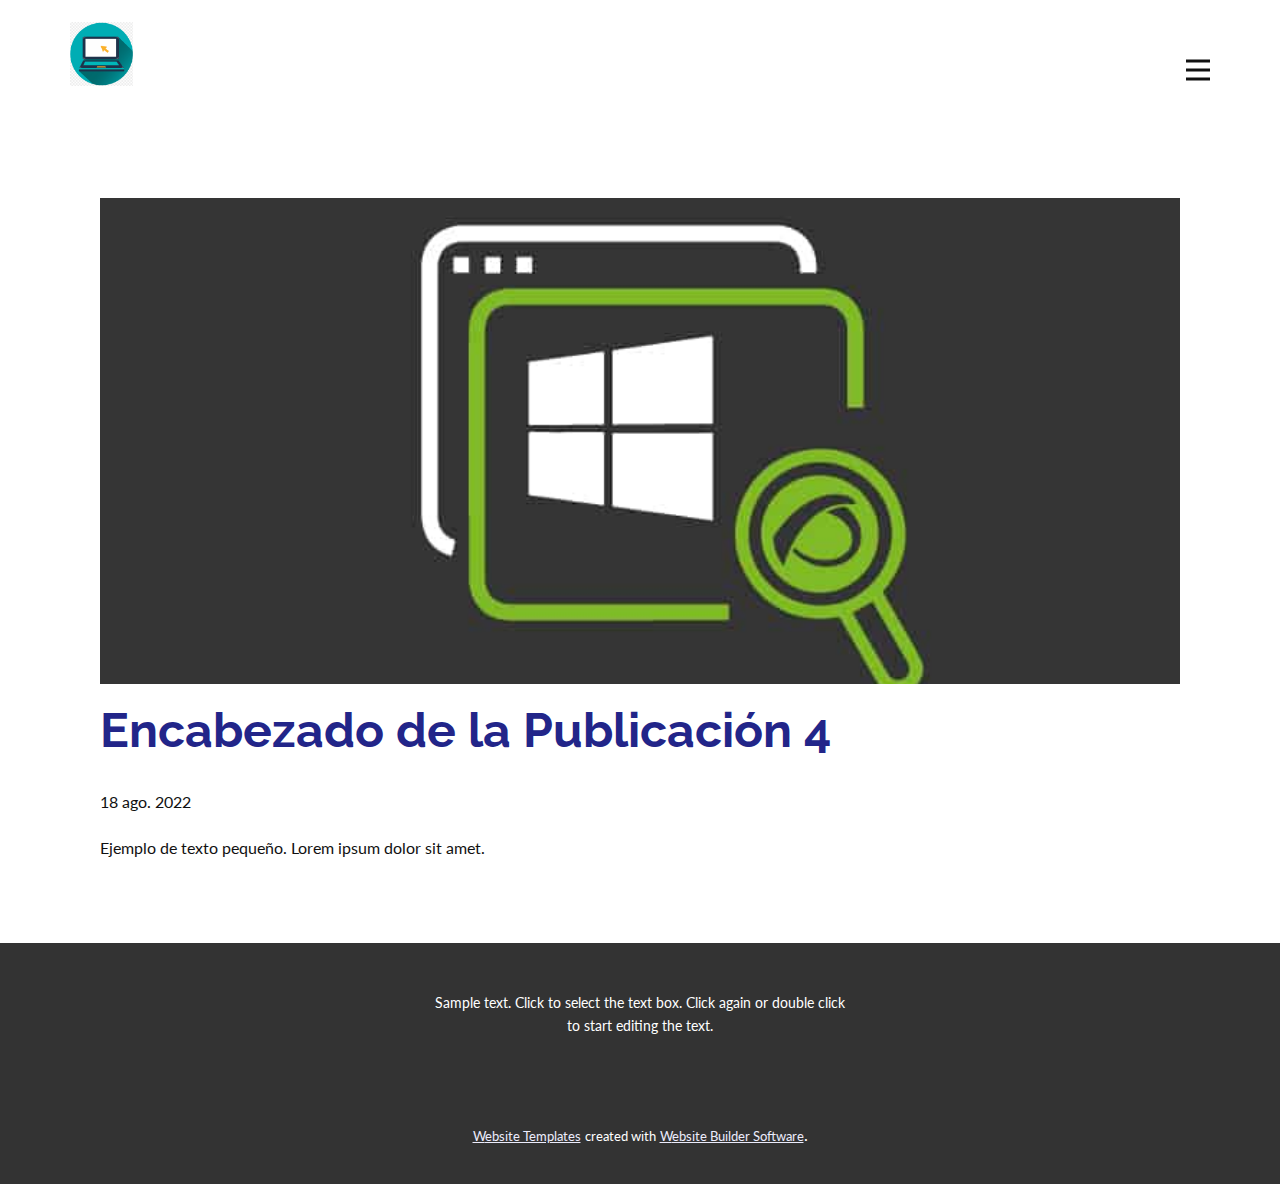
<file: portafolio - copia/blog/enviar-3.html>
<!doctype html>
<html style="font-size: 16px;" lang="es"><head>
    <meta name="viewport" content="width=device-width, initial-scale=1.0">
    <meta charset="utf-8">
    <meta name="keywords" content="Encabezado de la Publicación 1">
    <meta name="description" content="">
    <title>Encabezado de la Publicación 4</title>
    <link rel="stylesheet" href="../nicepage.css" media="screen">
<link rel="stylesheet" href="../Post-Template.css" media="screen">
    <script class="u-script" type="text/javascript" src="../jquery.js" defer=""></script>
    <script class="u-script" type="text/javascript" src="../nicepage.js" defer=""></script>
    <meta name="generator" content="Nicepage 4.19.3, nicepage.com">
    <link id="u-theme-google-font" rel="stylesheet" href="https://fonts.googleapis.com/css?family=Raleway:100,100i,200,200i,300,300i,400,400i,500,500i,600,600i,700,700i,800,800i,900,900i|Lato:100,100i,300,300i,400,400i,700,700i,900,900i">
    <link id="u-page-google-font" rel="stylesheet" href="https://fonts.googleapis.com/css?family=Raleway:100,100i,200,200i,300,300i,400,400i,500,500i,600,600i,700,700i,800,800i,900,900i">
    
    
    <script type="application/ld+json">{
		"@context": "http://schema.org",
		"@type": "Organization",
		"name": "miwebDocker",
		"logo": "images/logo.png"
}</script>
    <meta name="theme-color" content="#222589">
  </head>
  <body class="u-body u-xl-mode" data-lang="es"><header class="u-clearfix u-header u-header" id="sec-3385"><div class="u-clearfix u-sheet u-valign-middle u-sheet-1">
        <a href="https://nicepage.com" class="u-image u-logo u-image-1" data-image-width="840" data-image-height="859">
          <img src="../images/logo.png" class="u-logo-image u-logo-image-1">
        </a>
        <nav class="u-menu u-menu-hamburger u-offcanvas u-menu-1" data-responsive-from="XL">
          <div class="menu-collapse" style="font-size: 1rem; letter-spacing: 0px; font-weight: 700;">
            <a class="u-button-style u-custom-border u-custom-border-color u-custom-borders u-custom-left-right-menu-spacing u-custom-padding-bottom u-custom-text-color u-custom-top-bottom-menu-spacing u-nav-link u-text-active-palette-1-base u-text-hover-palette-2-base" href="#">
              <svg class="u-svg-link" viewBox="0 0 24 24"><use xmlns:xlink="http://www.w3.org/1999/xlink" xlink:href="#menu-hamburger"></use></svg>
              <svg class="u-svg-content" version="1.1" id="menu-hamburger" viewBox="0 0 16 16" x="0px" y="0px" xmlns:xlink="http://www.w3.org/1999/xlink" xmlns="http://www.w3.org/2000/svg"><g><rect y="1" width="16" height="2"></rect><rect y="7" width="16" height="2"></rect><rect y="13" width="16" height="2"></rect>
</g></svg>
            </a>
          </div>
          <div class="u-nav-container">
            <ul class="u-nav u-spacing-20 u-unstyled u-nav-1"><li class="u-nav-item"><a class="u-button-style u-nav-link u-text-active-palette-1-base u-text-grey-90 u-text-hover-palette-2-base" href="../Gestión-de-servidores-web.html" style="padding: 10px;">Gestión de servidores web</a>
</li></ul>
          </div>
          <div class="u-nav-container-collapse">
            <div class="u-black u-container-style u-inner-container-layout u-opacity u-opacity-95 u-sidenav">
              <div class="u-inner-container-layout u-sidenav-overflow">
                <div class="u-menu-close"></div>
                <ul class="u-align-center u-nav u-popupmenu-items u-unstyled u-nav-2"><li class="u-nav-item"><a class="u-button-style u-nav-link" href="../Gestión-de-servidores-web.html">Gestión de servidores web</a>
</li></ul>
              </div>
            </div>
            <div class="u-black u-menu-overlay u-opacity u-opacity-70"></div>
          </div>
        </nav>
      </div></header>
    <section class="u-align-center u-clearfix u-section-1" id="sec-cb02">
      <div class="u-clearfix u-sheet u-valign-middle-md u-valign-middle-sm u-valign-middle-xs u-sheet-1"><!--post_details--><!--post_details_options_json--><!--{"source":""}--><!--/post_details_options_json--><!--blog_post-->
        <div class="u-container-style u-expanded-width u-post-details u-post-details-1">
          <div class="u-container-layout u-valign-middle u-container-layout-1"><!--blog_post_image-->
            <img alt="" class="u-blog-control u-expanded-width u-image u-image-default u-image-1" src="../images/monitorizacion-de-windows-server-featured.jpg"><!--/blog_post_image--><!--blog_post_header-->
            <h2 class="u-blog-control u-text u-text-1">Encabezado de la Publicación 4</h2><!--/blog_post_header--><!--blog_post_metadata-->
            <div class="u-blog-control u-metadata u-metadata-1"><!--blog_post_metadata_date-->
              <span class="u-meta-date u-meta-icon">18 ago. 2022</span><!--/blog_post_metadata_date--><!--blog_post_metadata_category-->
              <!--/blog_post_metadata_category--><!--blog_post_metadata_comments-->
              <!--/blog_post_metadata_comments-->
            </div><!--/blog_post_metadata--><!--blog_post_content-->
            <div class="u-align-justify u-blog-control u-post-content u-text u-text-2 fr-view">
  Ejemplo de texto pequeño. Lorem ipsum dolor sit amet.
  </div><!--/blog_post_content-->
          </div>
        </div><!--/blog_post--><!--/post_details-->
      </div>
    </section>
    
    
    <footer class="u-align-center u-clearfix u-footer u-grey-80 u-footer" id="sec-d120"><div class="u-clearfix u-sheet u-sheet-1">
        <p class="u-small-text u-text u-text-variant u-text-1">Sample text. Click to select the text box. Click again or double click to start editing the text.</p>
      </div></footer>
    <section class="u-backlink u-clearfix u-grey-80">
      <a class="u-link" href="https://nicepage.com/website-templates" target="_blank">
        <span>Website Templates</span>
      </a>
      <p class="u-text">
        <span>created with</span>
      </p>
      <a class="u-link" href="" target="_blank">
        <span>Website Builder Software</span>
      </a>. 
    </section>
  
</body></html>
</file>
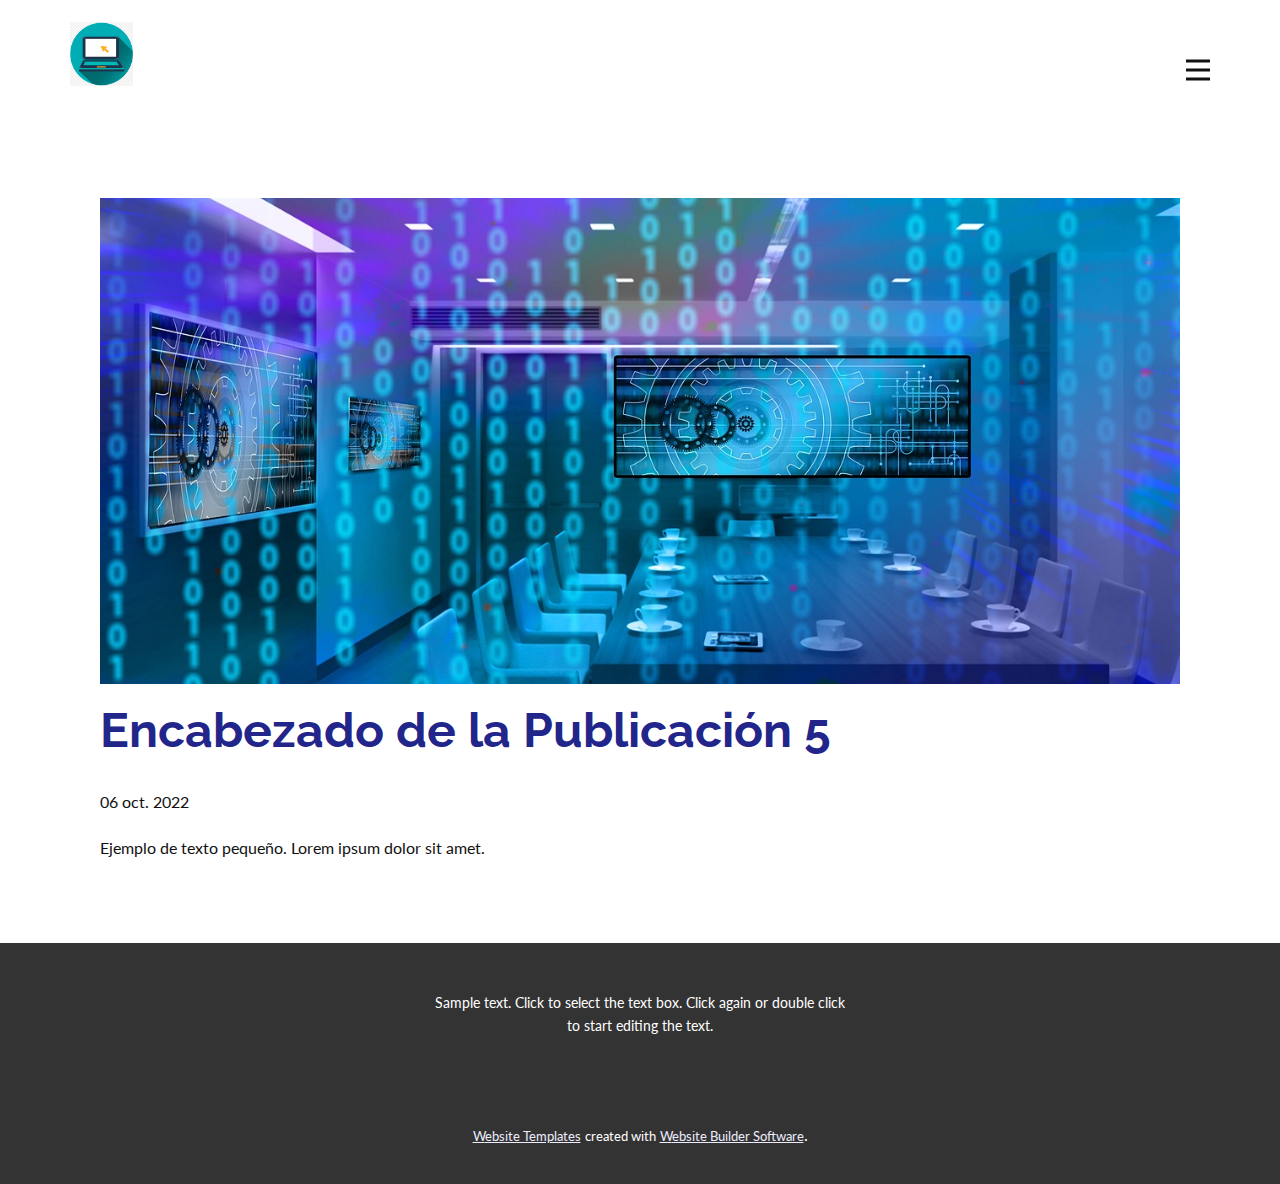
<file: portafolio - copia/blog/enviar-4.html>
<!doctype html>
<html style="font-size: 16px;" lang="es"><head>
    <meta name="viewport" content="width=device-width, initial-scale=1.0">
    <meta charset="utf-8">
    <meta name="keywords" content="Encabezado de la Publicación 1">
    <meta name="description" content="">
    <title>Encabezado de la Publicación 5</title>
    <link rel="stylesheet" href="../nicepage.css" media="screen">
<link rel="stylesheet" href="../Post-Template.css" media="screen">
    <script class="u-script" type="text/javascript" src="../jquery.js" defer=""></script>
    <script class="u-script" type="text/javascript" src="../nicepage.js" defer=""></script>
    <meta name="generator" content="Nicepage 4.19.3, nicepage.com">
    <link id="u-theme-google-font" rel="stylesheet" href="https://fonts.googleapis.com/css?family=Raleway:100,100i,200,200i,300,300i,400,400i,500,500i,600,600i,700,700i,800,800i,900,900i|Lato:100,100i,300,300i,400,400i,700,700i,900,900i">
    <link id="u-page-google-font" rel="stylesheet" href="https://fonts.googleapis.com/css?family=Raleway:100,100i,200,200i,300,300i,400,400i,500,500i,600,600i,700,700i,800,800i,900,900i">
    
    
    <script type="application/ld+json">{
		"@context": "http://schema.org",
		"@type": "Organization",
		"name": "miwebDocker",
		"logo": "images/logo.png"
}</script>
    <meta name="theme-color" content="#222589">
  </head>
  <body class="u-body u-xl-mode" data-lang="es"><header class="u-clearfix u-header u-header" id="sec-3385"><div class="u-clearfix u-sheet u-valign-middle u-sheet-1">
        <a href="https://nicepage.com" class="u-image u-logo u-image-1" data-image-width="840" data-image-height="859">
          <img src="../images/logo.png" class="u-logo-image u-logo-image-1">
        </a>
        <nav class="u-menu u-menu-hamburger u-offcanvas u-menu-1" data-responsive-from="XL">
          <div class="menu-collapse" style="font-size: 1rem; letter-spacing: 0px; font-weight: 700;">
            <a class="u-button-style u-custom-border u-custom-border-color u-custom-borders u-custom-left-right-menu-spacing u-custom-padding-bottom u-custom-text-color u-custom-top-bottom-menu-spacing u-nav-link u-text-active-palette-1-base u-text-hover-palette-2-base" href="#">
              <svg class="u-svg-link" viewBox="0 0 24 24"><use xmlns:xlink="http://www.w3.org/1999/xlink" xlink:href="#menu-hamburger"></use></svg>
              <svg class="u-svg-content" version="1.1" id="menu-hamburger" viewBox="0 0 16 16" x="0px" y="0px" xmlns:xlink="http://www.w3.org/1999/xlink" xmlns="http://www.w3.org/2000/svg"><g><rect y="1" width="16" height="2"></rect><rect y="7" width="16" height="2"></rect><rect y="13" width="16" height="2"></rect>
</g></svg>
            </a>
          </div>
          <div class="u-nav-container">
            <ul class="u-nav u-spacing-20 u-unstyled u-nav-1"><li class="u-nav-item"><a class="u-button-style u-nav-link u-text-active-palette-1-base u-text-grey-90 u-text-hover-palette-2-base" href="../Gestión-de-servidores-web.html" style="padding: 10px;">Gestión de servidores web</a>
</li></ul>
          </div>
          <div class="u-nav-container-collapse">
            <div class="u-black u-container-style u-inner-container-layout u-opacity u-opacity-95 u-sidenav">
              <div class="u-inner-container-layout u-sidenav-overflow">
                <div class="u-menu-close"></div>
                <ul class="u-align-center u-nav u-popupmenu-items u-unstyled u-nav-2"><li class="u-nav-item"><a class="u-button-style u-nav-link" href="../Gestión-de-servidores-web.html">Gestión de servidores web</a>
</li></ul>
              </div>
            </div>
            <div class="u-black u-menu-overlay u-opacity u-opacity-70"></div>
          </div>
        </nav>
      </div></header>
    <section class="u-align-center u-clearfix u-section-1" id="sec-cb02">
      <div class="u-clearfix u-sheet u-valign-middle-md u-valign-middle-sm u-valign-middle-xs u-sheet-1"><!--post_details--><!--post_details_options_json--><!--{"source":""}--><!--/post_details_options_json--><!--blog_post-->
        <div class="u-container-style u-expanded-width u-post-details u-post-details-1">
          <div class="u-container-layout u-valign-middle u-container-layout-1"><!--blog_post_image-->
            <img alt="" class="u-blog-control u-expanded-width u-image u-image-default u-image-1" src="../images/0a54e62975120185c4b078c3c2307ecfa8a504a8a59b4addfc13bd8ba78fc77b7c277224813dd59c9f85623feebb9830046f086a47a2a2090d763c_1280.jpg"><!--/blog_post_image--><!--blog_post_header-->
            <h2 class="u-blog-control u-text u-text-1">Encabezado de la Publicación 5</h2><!--/blog_post_header--><!--blog_post_metadata-->
            <div class="u-blog-control u-metadata u-metadata-1"><!--blog_post_metadata_date-->
              <span class="u-meta-date u-meta-icon">06 oct. 2022</span><!--/blog_post_metadata_date--><!--blog_post_metadata_category-->
              <!--/blog_post_metadata_category--><!--blog_post_metadata_comments-->
              <!--/blog_post_metadata_comments-->
            </div><!--/blog_post_metadata--><!--blog_post_content-->
            <div class="u-align-justify u-blog-control u-post-content u-text u-text-2 fr-view">
  Ejemplo de texto pequeño. Lorem ipsum dolor sit amet.
  </div><!--/blog_post_content-->
          </div>
        </div><!--/blog_post--><!--/post_details-->
      </div>
    </section>
    
    
    <footer class="u-align-center u-clearfix u-footer u-grey-80 u-footer" id="sec-d120"><div class="u-clearfix u-sheet u-sheet-1">
        <p class="u-small-text u-text u-text-variant u-text-1">Sample text. Click to select the text box. Click again or double click to start editing the text.</p>
      </div></footer>
    <section class="u-backlink u-clearfix u-grey-80">
      <a class="u-link" href="https://nicepage.com/website-templates" target="_blank">
        <span>Website Templates</span>
      </a>
      <p class="u-text">
        <span>created with</span>
      </p>
      <a class="u-link" href="" target="_blank">
        <span>Website Builder Software</span>
      </a>. 
    </section>
  
</body></html>
</file>
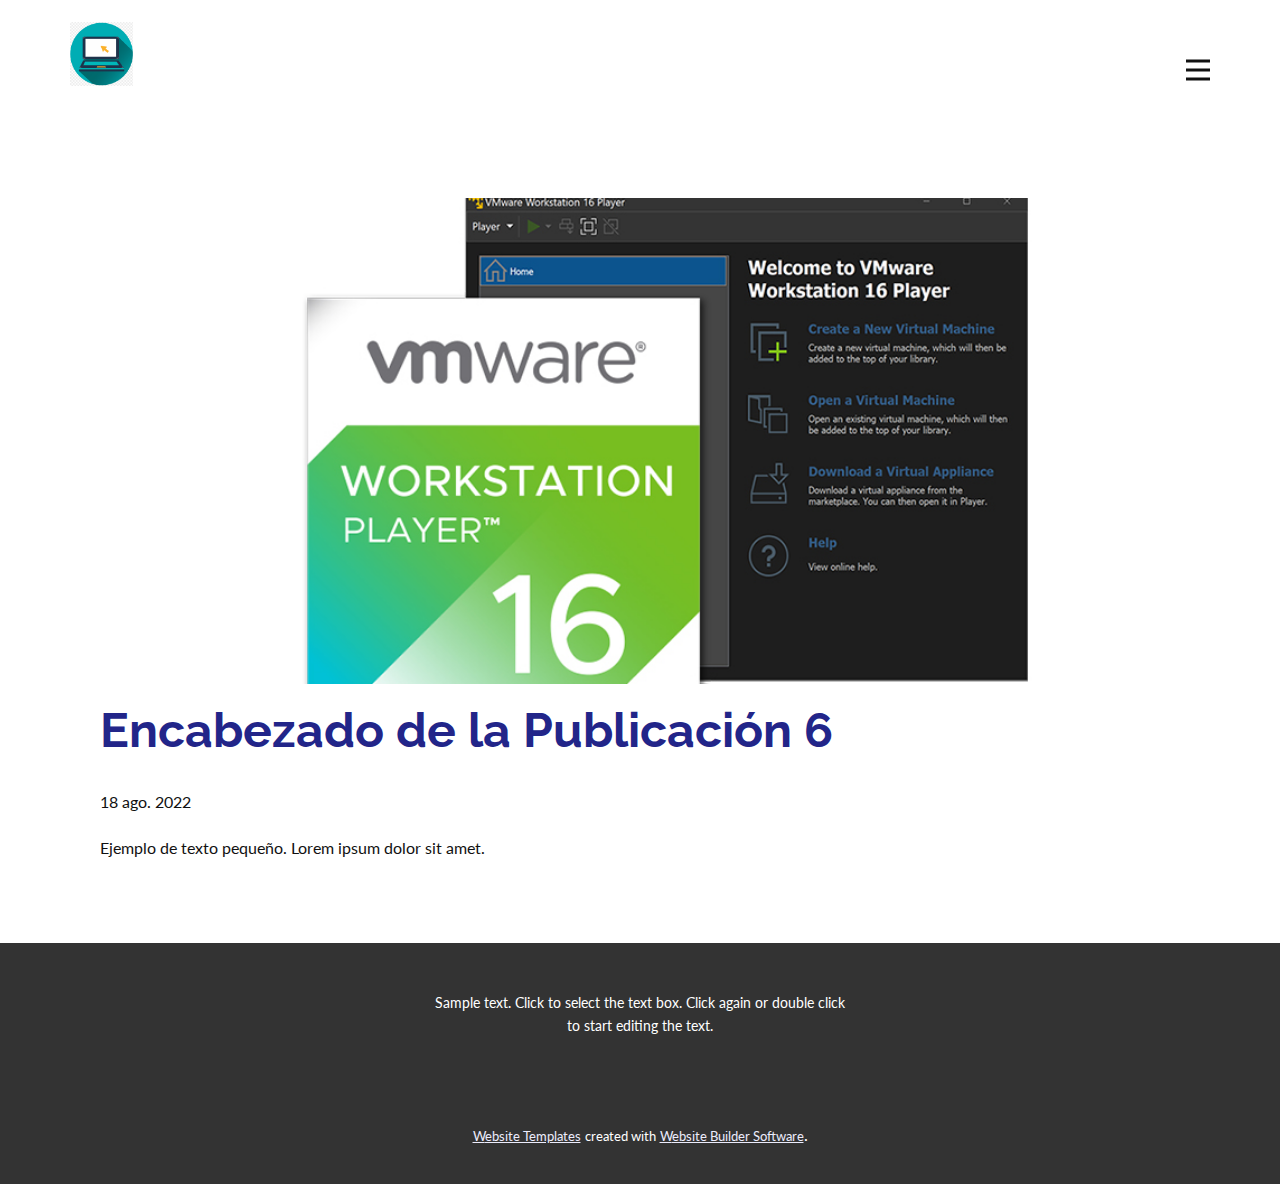
<file: portafolio - copia/blog/enviar-5.html>
<!doctype html>
<html style="font-size: 16px;" lang="es"><head>
    <meta name="viewport" content="width=device-width, initial-scale=1.0">
    <meta charset="utf-8">
    <meta name="keywords" content="Encabezado de la Publicación 1">
    <meta name="description" content="">
    <title>Encabezado de la Publicación 6</title>
    <link rel="stylesheet" href="../nicepage.css" media="screen">
<link rel="stylesheet" href="../Post-Template.css" media="screen">
    <script class="u-script" type="text/javascript" src="../jquery.js" defer=""></script>
    <script class="u-script" type="text/javascript" src="../nicepage.js" defer=""></script>
    <meta name="generator" content="Nicepage 4.19.3, nicepage.com">
    <link id="u-theme-google-font" rel="stylesheet" href="https://fonts.googleapis.com/css?family=Raleway:100,100i,200,200i,300,300i,400,400i,500,500i,600,600i,700,700i,800,800i,900,900i|Lato:100,100i,300,300i,400,400i,700,700i,900,900i">
    <link id="u-page-google-font" rel="stylesheet" href="https://fonts.googleapis.com/css?family=Raleway:100,100i,200,200i,300,300i,400,400i,500,500i,600,600i,700,700i,800,800i,900,900i">
    
    
    <script type="application/ld+json">{
		"@context": "http://schema.org",
		"@type": "Organization",
		"name": "miwebDocker",
		"logo": "images/logo.png"
}</script>
    <meta name="theme-color" content="#222589">
  </head>
  <body class="u-body u-xl-mode" data-lang="es"><header class="u-clearfix u-header u-header" id="sec-3385"><div class="u-clearfix u-sheet u-valign-middle u-sheet-1">
        <a href="https://nicepage.com" class="u-image u-logo u-image-1" data-image-width="840" data-image-height="859">
          <img src="../images/logo.png" class="u-logo-image u-logo-image-1">
        </a>
        <nav class="u-menu u-menu-hamburger u-offcanvas u-menu-1" data-responsive-from="XL">
          <div class="menu-collapse" style="font-size: 1rem; letter-spacing: 0px; font-weight: 700;">
            <a class="u-button-style u-custom-border u-custom-border-color u-custom-borders u-custom-left-right-menu-spacing u-custom-padding-bottom u-custom-text-color u-custom-top-bottom-menu-spacing u-nav-link u-text-active-palette-1-base u-text-hover-palette-2-base" href="#">
              <svg class="u-svg-link" viewBox="0 0 24 24"><use xmlns:xlink="http://www.w3.org/1999/xlink" xlink:href="#menu-hamburger"></use></svg>
              <svg class="u-svg-content" version="1.1" id="menu-hamburger" viewBox="0 0 16 16" x="0px" y="0px" xmlns:xlink="http://www.w3.org/1999/xlink" xmlns="http://www.w3.org/2000/svg"><g><rect y="1" width="16" height="2"></rect><rect y="7" width="16" height="2"></rect><rect y="13" width="16" height="2"></rect>
</g></svg>
            </a>
          </div>
          <div class="u-nav-container">
            <ul class="u-nav u-spacing-20 u-unstyled u-nav-1"><li class="u-nav-item"><a class="u-button-style u-nav-link u-text-active-palette-1-base u-text-grey-90 u-text-hover-palette-2-base" href="../Gestión-de-servidores-web.html" style="padding: 10px;">Gestión de servidores web</a>
</li></ul>
          </div>
          <div class="u-nav-container-collapse">
            <div class="u-black u-container-style u-inner-container-layout u-opacity u-opacity-95 u-sidenav">
              <div class="u-inner-container-layout u-sidenav-overflow">
                <div class="u-menu-close"></div>
                <ul class="u-align-center u-nav u-popupmenu-items u-unstyled u-nav-2"><li class="u-nav-item"><a class="u-button-style u-nav-link" href="../Gestión-de-servidores-web.html">Gestión de servidores web</a>
</li></ul>
              </div>
            </div>
            <div class="u-black u-menu-overlay u-opacity u-opacity-70"></div>
          </div>
        </nav>
      </div></header>
    <section class="u-align-center u-clearfix u-section-1" id="sec-cb02">
      <div class="u-clearfix u-sheet u-valign-middle-md u-valign-middle-sm u-valign-middle-xs u-sheet-1"><!--post_details--><!--post_details_options_json--><!--{"source":""}--><!--/post_details_options_json--><!--blog_post-->
        <div class="u-container-style u-expanded-width u-post-details u-post-details-1">
          <div class="u-container-layout u-valign-middle u-container-layout-1"><!--blog_post_image-->
            <img alt="" class="u-blog-control u-expanded-width u-image u-image-default u-image-1" src="../images/tn-vmware-workstation-player-16.jpg"><!--/blog_post_image--><!--blog_post_header-->
            <h2 class="u-blog-control u-text u-text-1">Encabezado de la Publicación 6</h2><!--/blog_post_header--><!--blog_post_metadata-->
            <div class="u-blog-control u-metadata u-metadata-1"><!--blog_post_metadata_date-->
              <span class="u-meta-date u-meta-icon">18 ago. 2022</span><!--/blog_post_metadata_date--><!--blog_post_metadata_category-->
              <!--/blog_post_metadata_category--><!--blog_post_metadata_comments-->
              <!--/blog_post_metadata_comments-->
            </div><!--/blog_post_metadata--><!--blog_post_content-->
            <div class="u-align-justify u-blog-control u-post-content u-text u-text-2 fr-view">
  Ejemplo de texto pequeño. Lorem ipsum dolor sit amet.
  </div><!--/blog_post_content-->
          </div>
        </div><!--/blog_post--><!--/post_details-->
      </div>
    </section>
    
    
    <footer class="u-align-center u-clearfix u-footer u-grey-80 u-footer" id="sec-d120"><div class="u-clearfix u-sheet u-sheet-1">
        <p class="u-small-text u-text u-text-variant u-text-1">Sample text. Click to select the text box. Click again or double click to start editing the text.</p>
      </div></footer>
    <section class="u-backlink u-clearfix u-grey-80">
      <a class="u-link" href="https://nicepage.com/website-templates" target="_blank">
        <span>Website Templates</span>
      </a>
      <p class="u-text">
        <span>created with</span>
      </p>
      <a class="u-link" href="" target="_blank">
        <span>Website Builder Software</span>
      </a>. 
    </section>
  
</body></html>
</file>
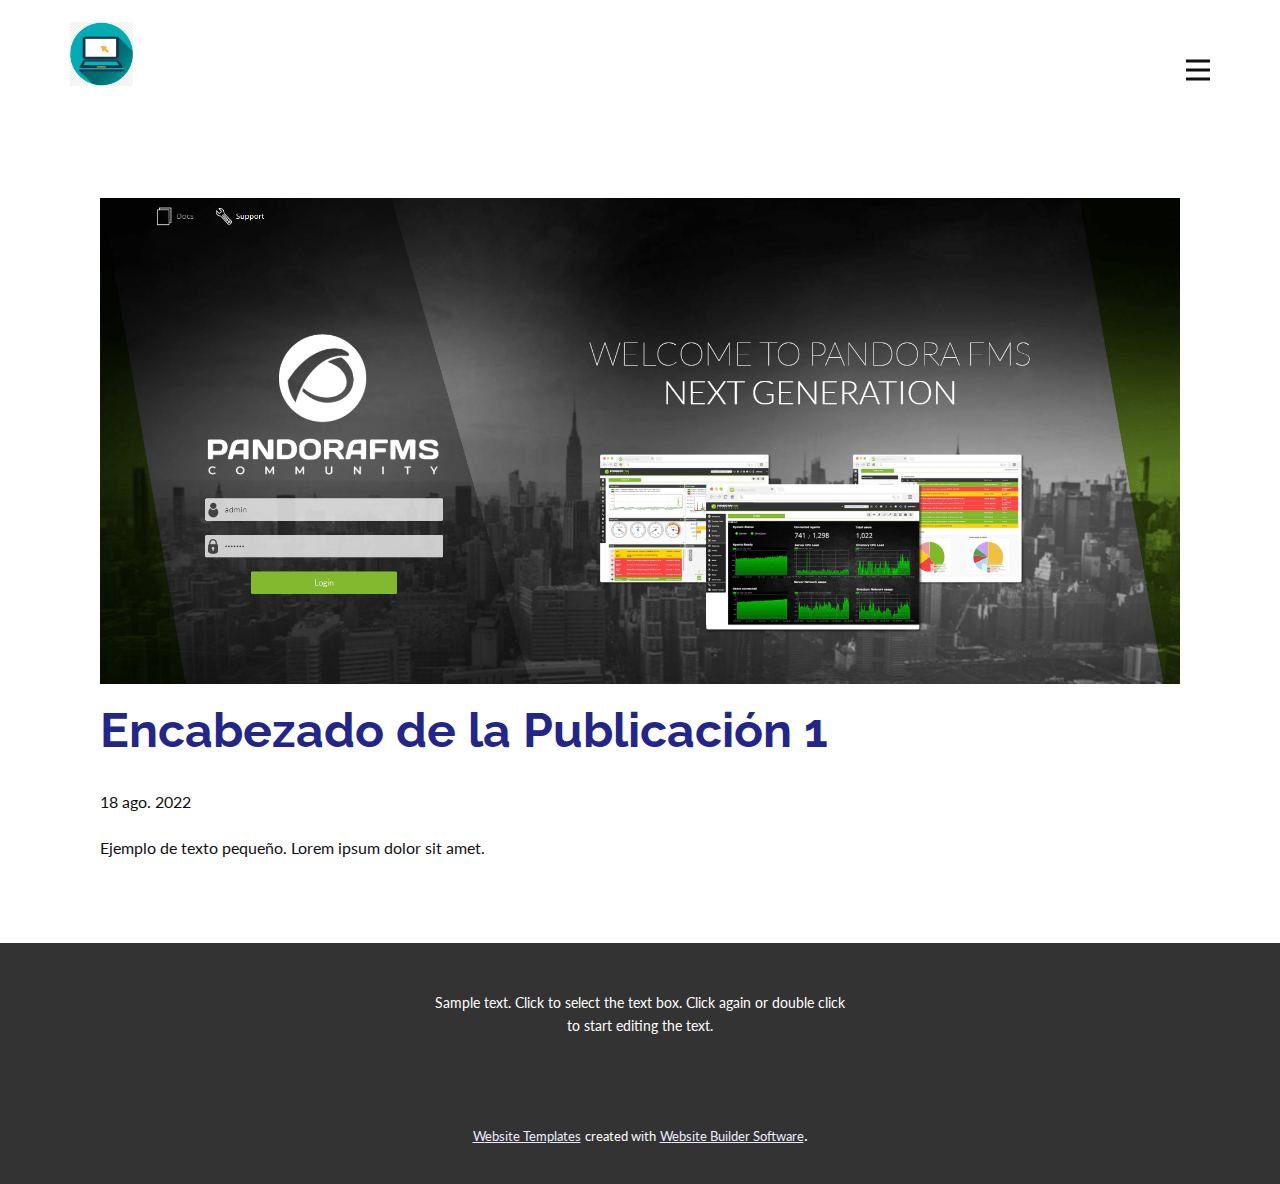
<file: portafolio - copia/blog/enviar.html>
<!doctype html>
<html style="font-size: 16px;" lang="es"><head>
    <meta name="viewport" content="width=device-width, initial-scale=1.0">
    <meta charset="utf-8">
    <meta name="keywords" content="Encabezado de la Publicación 1">
    <meta name="description" content="">
    <title>Encabezado de la Publicación 1</title>
    <link rel="stylesheet" href="../nicepage.css" media="screen">
<link rel="stylesheet" href="../Post-Template.css" media="screen">
    <script class="u-script" type="text/javascript" src="../jquery.js" defer=""></script>
    <script class="u-script" type="text/javascript" src="../nicepage.js" defer=""></script>
    <meta name="generator" content="Nicepage 4.19.3, nicepage.com">
    <link id="u-theme-google-font" rel="stylesheet" href="https://fonts.googleapis.com/css?family=Raleway:100,100i,200,200i,300,300i,400,400i,500,500i,600,600i,700,700i,800,800i,900,900i|Lato:100,100i,300,300i,400,400i,700,700i,900,900i">
    <link id="u-page-google-font" rel="stylesheet" href="https://fonts.googleapis.com/css?family=Raleway:100,100i,200,200i,300,300i,400,400i,500,500i,600,600i,700,700i,800,800i,900,900i">
    
    
    <script type="application/ld+json">{
		"@context": "http://schema.org",
		"@type": "Organization",
		"name": "miwebDocker",
		"logo": "images/logo.png"
}</script>
    <meta name="theme-color" content="#222589">
  </head>
  <body class="u-body u-xl-mode" data-lang="es"><header class="u-clearfix u-header u-header" id="sec-3385"><div class="u-clearfix u-sheet u-valign-middle u-sheet-1">
        <a href="https://nicepage.com" class="u-image u-logo u-image-1" data-image-width="840" data-image-height="859">
          <img src="../images/logo.png" class="u-logo-image u-logo-image-1">
        </a>
        <nav class="u-menu u-menu-hamburger u-offcanvas u-menu-1" data-responsive-from="XL">
          <div class="menu-collapse" style="font-size: 1rem; letter-spacing: 0px; font-weight: 700;">
            <a class="u-button-style u-custom-border u-custom-border-color u-custom-borders u-custom-left-right-menu-spacing u-custom-padding-bottom u-custom-text-color u-custom-top-bottom-menu-spacing u-nav-link u-text-active-palette-1-base u-text-hover-palette-2-base" href="#">
              <svg class="u-svg-link" viewBox="0 0 24 24"><use xmlns:xlink="http://www.w3.org/1999/xlink" xlink:href="#menu-hamburger"></use></svg>
              <svg class="u-svg-content" version="1.1" id="menu-hamburger" viewBox="0 0 16 16" x="0px" y="0px" xmlns:xlink="http://www.w3.org/1999/xlink" xmlns="http://www.w3.org/2000/svg"><g><rect y="1" width="16" height="2"></rect><rect y="7" width="16" height="2"></rect><rect y="13" width="16" height="2"></rect>
</g></svg>
            </a>
          </div>
          <div class="u-nav-container">
            <ul class="u-nav u-spacing-20 u-unstyled u-nav-1"><li class="u-nav-item"><a class="u-button-style u-nav-link u-text-active-palette-1-base u-text-grey-90 u-text-hover-palette-2-base" href="../Gestión-de-servidores-web.html" style="padding: 10px;">Gestión de servidores web</a>
</li></ul>
          </div>
          <div class="u-nav-container-collapse">
            <div class="u-black u-container-style u-inner-container-layout u-opacity u-opacity-95 u-sidenav">
              <div class="u-inner-container-layout u-sidenav-overflow">
                <div class="u-menu-close"></div>
                <ul class="u-align-center u-nav u-popupmenu-items u-unstyled u-nav-2"><li class="u-nav-item"><a class="u-button-style u-nav-link" href="../Gestión-de-servidores-web.html">Gestión de servidores web</a>
</li></ul>
              </div>
            </div>
            <div class="u-black u-menu-overlay u-opacity u-opacity-70"></div>
          </div>
        </nav>
      </div></header>
    <section class="u-align-center u-clearfix u-section-1" id="sec-cb02">
      <div class="u-clearfix u-sheet u-valign-middle-md u-valign-middle-sm u-valign-middle-xs u-sheet-1"><!--post_details--><!--post_details_options_json--><!--{"source":""}--><!--/post_details_options_json--><!--blog_post-->
        <div class="u-container-style u-expanded-width u-post-details u-post-details-1">
          <div class="u-container-layout u-valign-middle u-container-layout-1"><!--blog_post_image-->
            <img alt="" class="u-blog-control u-expanded-width u-image u-image-default u-image-1" src="../images/Crear-contenedores-Docker-3.png"><!--/blog_post_image--><!--blog_post_header-->
            <h2 class="u-blog-control u-text u-text-1">Encabezado de la Publicación 1</h2><!--/blog_post_header--><!--blog_post_metadata-->
            <div class="u-blog-control u-metadata u-metadata-1"><!--blog_post_metadata_date-->
              <span class="u-meta-date u-meta-icon">18 ago. 2022</span><!--/blog_post_metadata_date--><!--blog_post_metadata_category-->
              <!--/blog_post_metadata_category--><!--blog_post_metadata_comments-->
              <!--/blog_post_metadata_comments-->
            </div><!--/blog_post_metadata--><!--blog_post_content-->
            <div class="u-align-justify u-blog-control u-post-content u-text u-text-2 fr-view">
  Ejemplo de texto pequeño. Lorem ipsum dolor sit amet.
  </div><!--/blog_post_content-->
          </div>
        </div><!--/blog_post--><!--/post_details-->
      </div>
    </section>
    
    
    <footer class="u-align-center u-clearfix u-footer u-grey-80 u-footer" id="sec-d120"><div class="u-clearfix u-sheet u-sheet-1">
        <p class="u-small-text u-text u-text-variant u-text-1">Sample text. Click to select the text box. Click again or double click to start editing the text.</p>
      </div></footer>
    <section class="u-backlink u-clearfix u-grey-80">
      <a class="u-link" href="https://nicepage.com/website-templates" target="_blank">
        <span>Website Templates</span>
      </a>
      <p class="u-text">
        <span>created with</span>
      </p>
      <a class="u-link" href="" target="_blank">
        <span>Website Builder Software</span>
      </a>. 
    </section>
  
</body></html>
</file>
